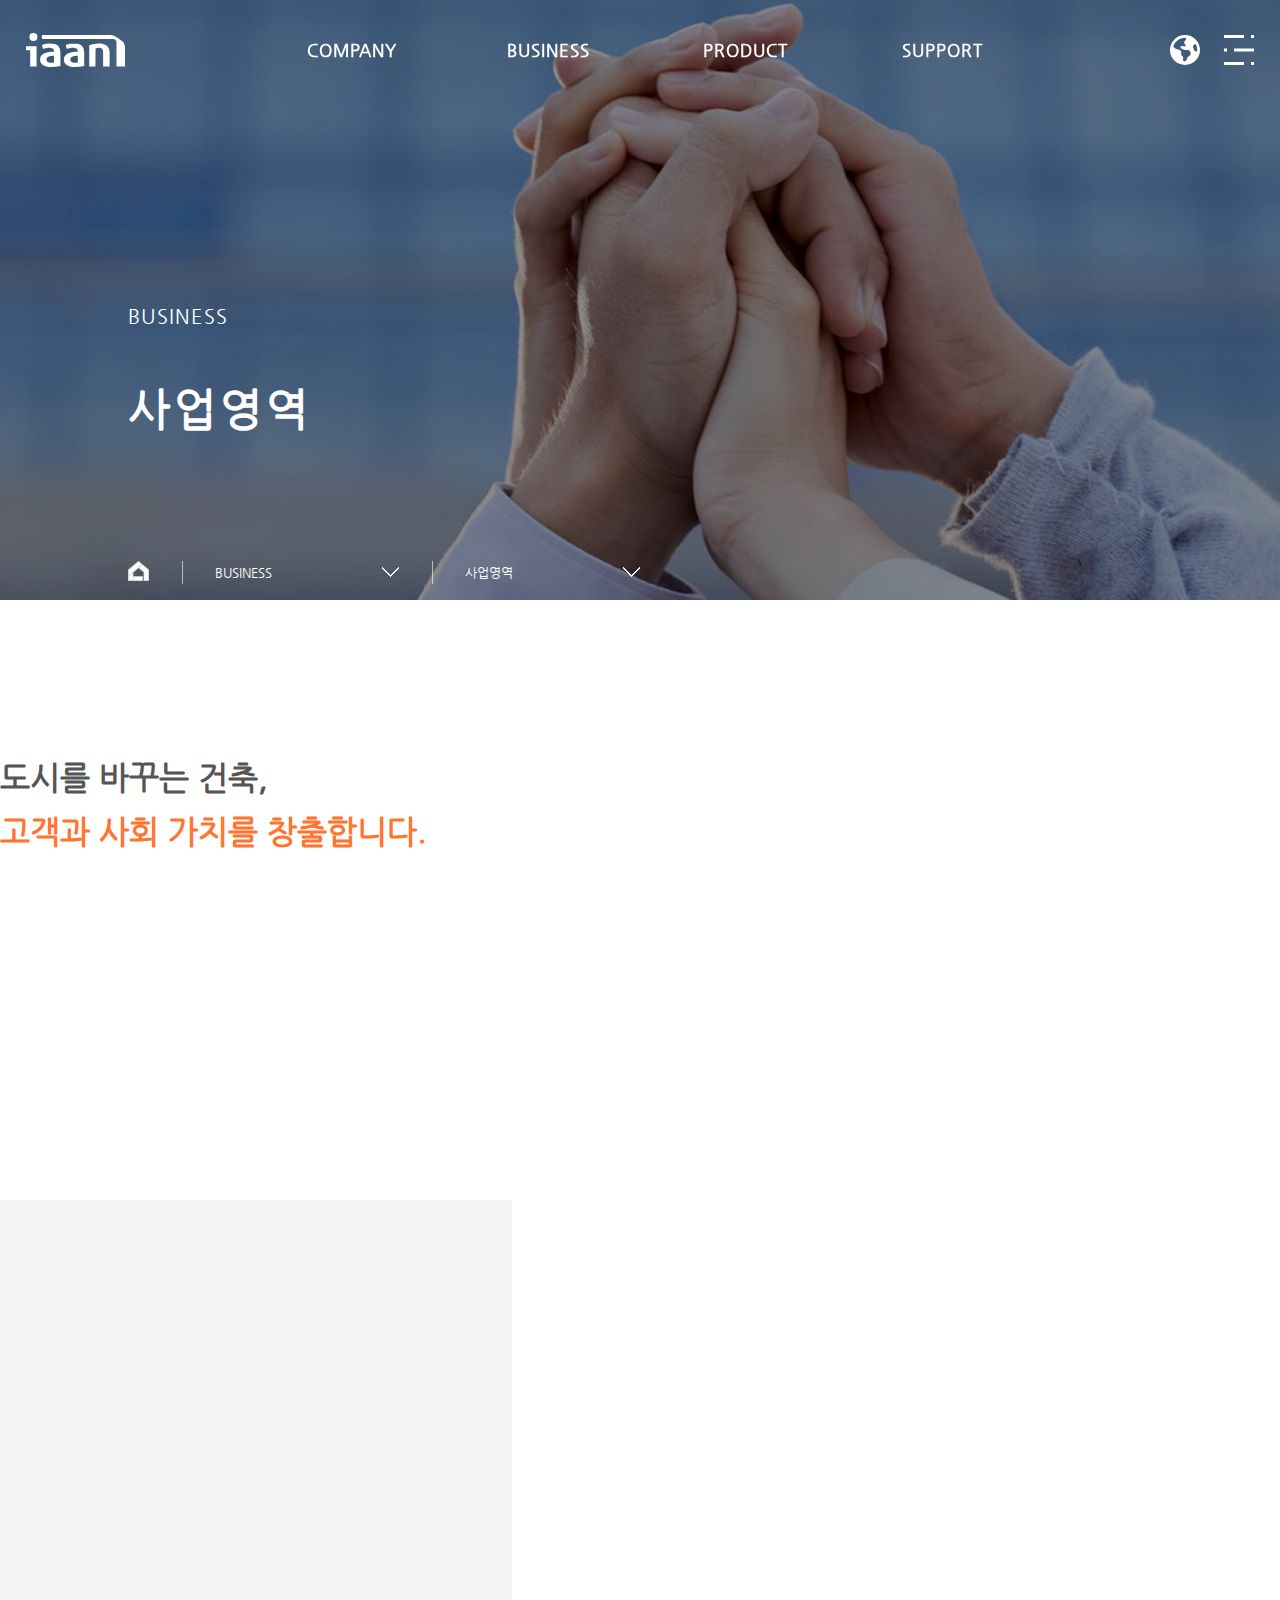
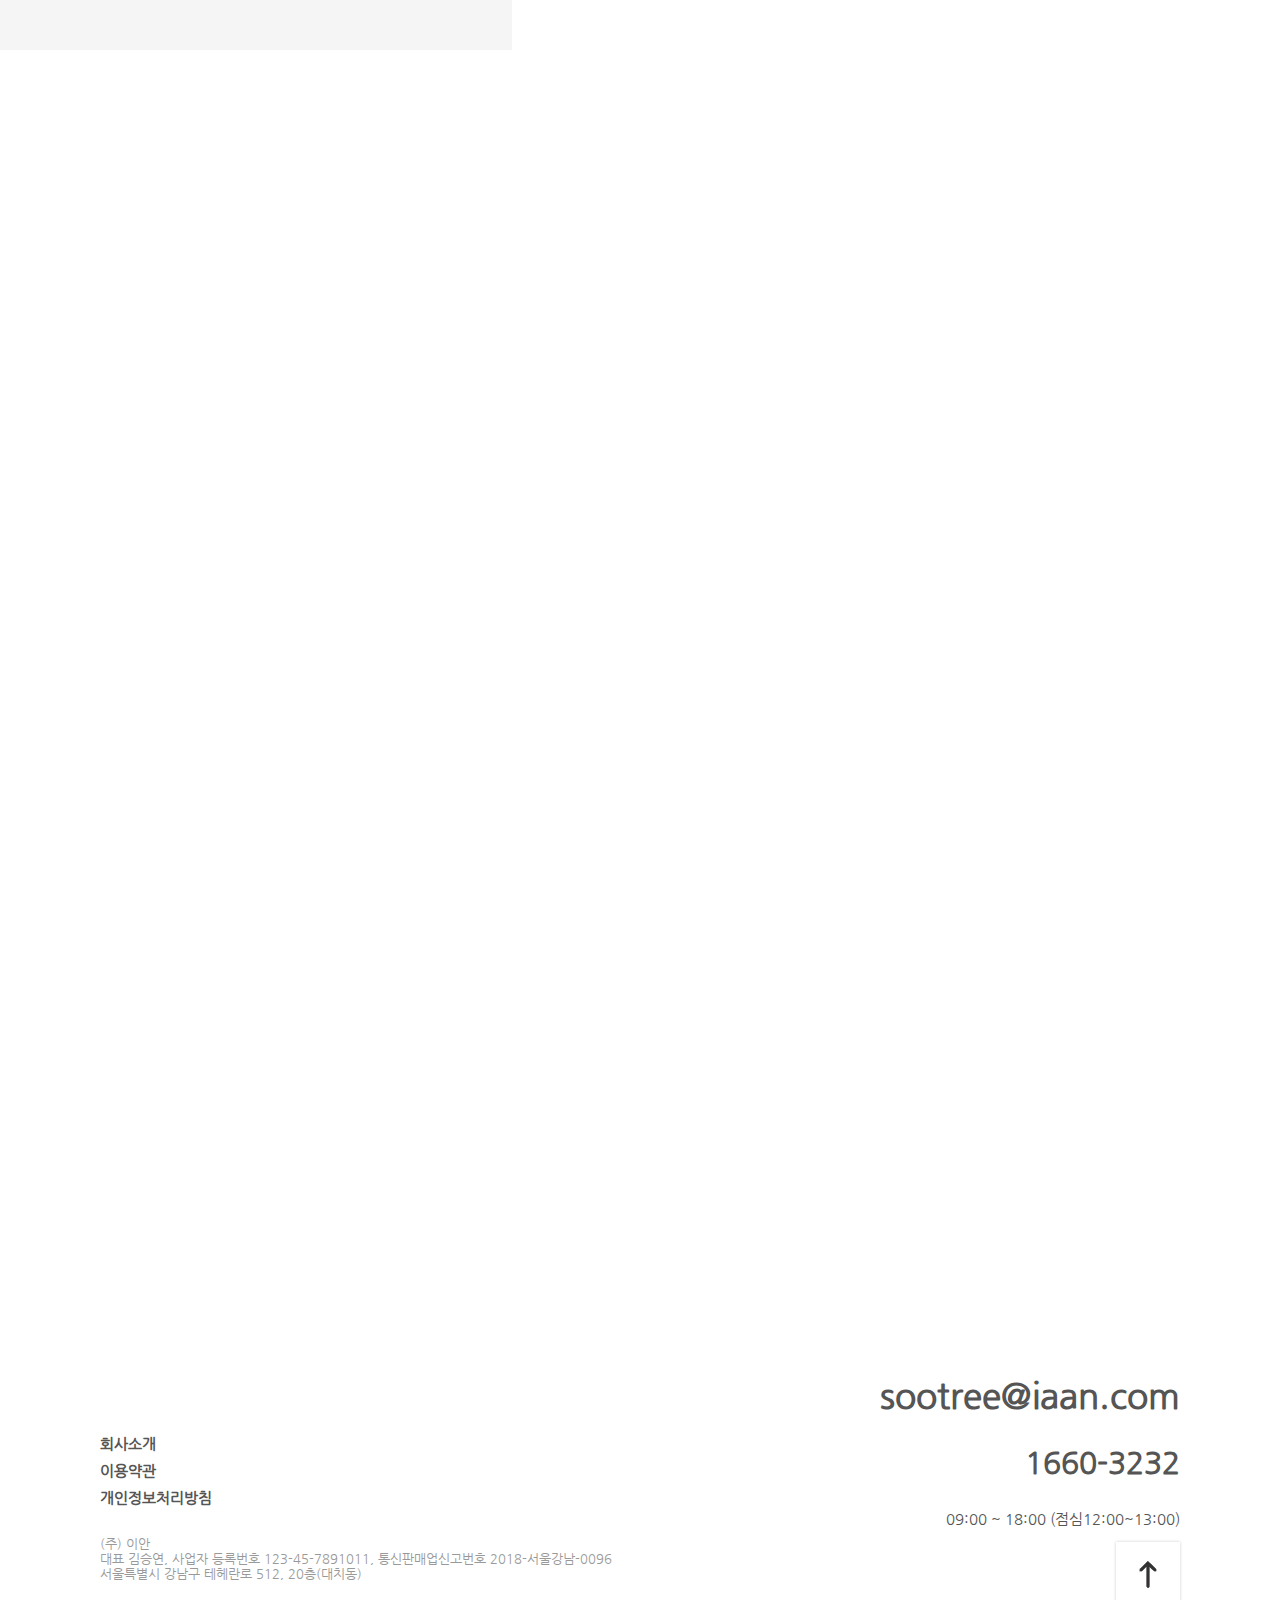
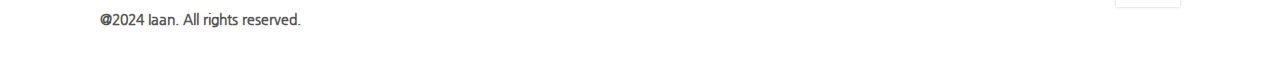
<file: sub-business.html>
<!DOCTYPE html>
<html lang="ko">
<head>
    <meta charset="UTF-8">
    <meta name="viewport" content="width=device-width, initial-scale=1.0">
    <title>business</title>
    <link rel="shortcut icon" href="images/favicon.png" type="image/x-icon">

    <link rel="stylesheet" href="css/common.css">
    <link rel="stylesheet" href="css/aos.css">
    <link rel="stylesheet" href="css/layout.css">
    <link rel="stylesheet" href="css/sub_common.css">
    <link rel="stylesheet" href="css/sub_business.css">
    
    <script src="js/jquery-3.7.1.js"></script>
    <script src="js/aos.js"></script>
    <script src="js/main.js"></script>
    <script src="js/sub-company.js"></script>
    <script src="js/sub-buisness.js"></script>
</head>
<body>

    <div class="headerWrap"> <!-- 서브메뉴배경용 -->
        <header id="header" class="flex_fixing01">
            <h1 class="logo"><a href="index.html">logo</a></h1>
            <nav class="mainMenu">
                <ul class="main flex_fixing01">
                    <li>
                        <a href="#none">COMPANY</a>
                        <ul class="sub">
                            <li><a href="sub-company.html">이안소개</a></li>
                            <li><a href="sub-company.html">인증</a></li>
                            <li><a href="sub-company.html">오시는 길</a></li>
                        </ul>
                    </li>
                    <li>
                        <a href="#none">BUSINESS</a>
                        <ul class="sub">
                            <li><a href="sub-business.html">고객사</a></li>
                            <li><a href="sub-business.html">기업부설연구소</a></li>
                        </ul>
                    </li>
                    <li>
                        <a href="#none">PRODUCT</a>
                        <ul class="sub">
                            <li><a href="sub-product.html">웹보안</a></li>
                            <li><a href="sub-product.html">DB암호화</a></li>
                            <li><a href="sub-product.html">DB접근제어</a></li>
                            <li><a href="sub-product.html">네트워크보안</a></li>
                            <li><a href="sub-product.html">CLOUD</a></li>
                        </ul>
                    </li>
                    <li>
                        <a href="#none">SUPPORT</a>
                        <ul class="sub">
                            <li><a href="sub-support.html">CONTACT US</a></li>
                        </ul>
                    </li>
                </ul>
                <div id="indicator"></div>
            </nav>
            
            <div class="gnb">
                <a href="#none" class="language">
                    <svg xmlns="http://www.w3.org/2000/svg" viewBox="0 0 512 512"><!--!Font Awesome Free 6.6.0 by @fontawesome - https://fontawesome.com License - https://fontawesome.com/license/free Copyright 2024 Fonticons, Inc.--><path fill="#ffffff" d="M57.7 193l9.4 16.4c8.3 14.5 21.9 25.2 38 29.8L163 255.7c17.2 4.9 29 20.6 29 38.5l0 39.9c0 11 6.2 21 16 25.9s16 14.9 16 25.9l0 39c0 15.6 14.9 26.9 29.9 22.6c16.1-4.6 28.6-17.5 32.7-33.8l2.8-11.2c4.2-16.9 15.2-31.4 30.3-40l8.1-4.6c15-8.5 24.2-24.5 24.2-41.7l0-8.3c0-12.7-5.1-24.9-14.1-33.9l-3.9-3.9c-9-9-21.2-14.1-33.9-14.1L257 256c-11.1 0-22.1-2.9-31.8-8.4l-34.5-19.7c-4.3-2.5-7.6-6.5-9.2-11.2c-3.2-9.6 1.1-20 10.2-24.5l5.9-3c6.6-3.3 14.3-3.9 21.3-1.5l23.2 7.7c8.2 2.7 17.2-.4 21.9-7.5c4.7-7 4.2-16.3-1.2-22.8l-13.6-16.3c-10-12-9.9-29.5 .3-41.3l15.7-18.3c8.8-10.3 10.2-25 3.5-36.7l-2.4-4.2c-3.5-.2-6.9-.3-10.4-.3C163.1 48 84.4 108.9 57.7 193zM464 256c0-36.8-9.6-71.4-26.4-101.5L412 164.8c-15.7 6.3-23.8 23.8-18.5 39.8l16.9 50.7c3.5 10.4 12 18.3 22.6 20.9l29.1 7.3c1.2-9 1.8-18.2 1.8-27.5zM0 256a256 256 0 1 1 512 0A256 256 0 1 1 0 256z"/></svg>
                </a>
                <a href="#none" class="btn">
                    <span class="span1"></span>
                    <span  class="span2"></span>
                    <span class="span3"></span>
                </a><!-- btn -->        
            </div><!-- gnb -->
        </header>
    </div> <!-- headerWrap -->

    <div class="hoverMenu">
        <div class="xButton"><svg xmlns="http://www.w3.org/2000/svg" viewBox="0 0 384 512"><!--!Font Awesome Free 6.6.0 by @fontawesome - https://fontawesome.com License - https://fontawesome.com/license/free Copyright 2024 Fonticons, Inc.--><path fill="#ffffff" d="M376.6 84.5c11.3-13.6 9.5-33.8-4.1-45.1s-33.8-9.5-45.1 4.1L192 206 56.6 43.5C45.3 29.9 25.1 28.1 11.5 39.4S-3.9 70.9 7.4 84.5L150.3 256 7.4 427.5c-11.3 13.6-9.5 33.8 4.1 45.1s33.8 9.5 45.1-4.1L192 306 327.4 468.5c11.3 13.6 31.5 15.4 45.1 4.1s15.4-31.5 4.1-45.1L233.7 256 376.6 84.5z"/></svg></div>

        <nav>
            <ul class="hoverMainMenu">
                <li>
                    <a href="#none">COMPANY</a>
                    <ul class="hoverSub">
                        <li><a href="sub-company.html">이안소개</a></li>
                        <li><a href="sub-company.html">인증</a></li>
                        <li><a href="sub-company.html">오시는 길</a></li>
                    </ul>
                </li>
                <li>
                    <a href="#none">BUSINESS</a>
                    <ul class="hoverSub">
                        <li><a href="sub-business.html">고객사</a></li>
                        <li><a href="sub-business.html">기업부설연구소</a></li>
                    </ul>
                </li>
                <li>
                    <a href="#none">PRODUCT</a>
                    <ul class="hoverSub">
                        <li><a href="sub-product.html">웹보안</a></li>
                        <li><a href="sub-product.html">DB암호화</a></li>
                        <li><a href="sub-product.html">DB접근제어</a></li>
                        <li><a href="sub-product.html">네트워크보안</a></li>
                        <li><a href="sub-product.html">CLOUD</a></li>
                    </ul>
                </li>
                <li>
                    <a href="#none">SUPPORT</a>
                    <ul class="hoverSub">
                        <li><a href="sub-support.html">CONTACT US</a></li>
                    </ul>
                </li>
            </ul> <!-- hoverMainMenu -->
        </nav>
    </div> <!-- hoverMenu -->

    <section class="mainBG">
        <div class="mainBG_Inner">
            <div class="mainBG_Txt">
                <h4 class="menuNameEn">BUSINESS</h4>
                <h1 class="menuNameKo">사업영역</h1>
            </div> <!-- menuTxt -->
            <div class="mainBG_Bar">
                <a href="#" class="homeBtn"><img src="images/company/home_icon.png" alt="home_icon"></a>
                <img src="images/company/bar.png" alt="bar" class="bar">
                <p>BUSINESS</p>
                <a href="#" class="underArrow"><img src="images/company/under_arrow_.png" alt="under_arrow"></a>
                <img src="images/company/bar.png" alt="bar" class="bar">
                <p>사업영역</p>
                <a href="#" class="underArrow"><img src="images/company/under_arrow_.png" alt="under_arrow"></a>
            </div> <!-- menuBar -->
        </div> <!-- mainBG_Inner -->
    </section> <!-- mainBG -->

    <section class="section01">
        <div class="section01_inner">

            <h1 class="s01_title">
                도시를 바꾸는 건축, <br>
                <span class="Orange">고객과 사회 가치를 창출합니다.</span>
            </h1>



            <div class="graybox">
                <div class="grayboxImg" data-aos="fade-up"
                data-aos-anchor-placement="top-bottom" data-aos-duration="2000">
                    <img src="images/business/s1box_image.jpg" alt="s1box_image">
                </div>      
                <div class="grayboxTXT"  data-aos="fade-up"
                data-aos-anchor-placement="top-bottom" data-aos-duration="2500">
                    <p class="gt1">건강과 행복을 짓는 내 가족의 주거공간</p>
                    <p class="gt2">당신에게 이로운 공간을 짓습니다. 우리는 이안입니다.</p>
                </div> <!-- grayboxTXT -->
            </div> <!-- graybox -->
            


            <div class="s1_right">
                <div class="s1_OB" data-aos="fade-up"
                data-aos-anchor-placement="top-bottom" data-aos-duration="800">
                    OUR<br>BUSINESS
                </div> <!-- s1_OB (Our Business) -->
                <article class="s1TXT"data-aos="fade-up"
                data-aos-anchor-placement="top-bottom" data-aos-duration="2500">
                    <h4>이로움을 극대화한 사람 중심의 주거 공간</h4>
                    <h3>
                        <span class="Orange">눈에 보이지 않는 공간까지 케어하는 </span> <br> 이안만의 시스템입니다.
                    </h3>
                    <p>
                        건축물 하나가 도시를 바꿀 수 있습니다. <br>
                        대우산업개발(주)은 공간에 건물을 짓는다는 단순한 개념에서 벗어나  <br>
                        도시의 복합적인 기능성과 쾌적한 환경성, 공간의 효율성과 첨단정보시스템,  <br>
                        거주목적에 따른 인체공학적 요소까지 고려합니다. <br>
                        업무시설, 공공시설, 판매시설, 연구시설, 의료시설에 이르기까지  <br>
                        고객의 기대에 최적화된 TOTAL E&C를 추진하고 있습니다. <br>
                    </p>
                </article> <!-- s1TXT -->
            </div> <!-- s1_right -->



        </div><!-- section01_inner -->
    </section> <!-- section01 -->

    <section class="section02">
        <div class="section02_inner flex_fixing01">
            
            <h3 class="s02_title Bold">BUSINESS MODEL</h3>
           </div>

           <ul class="section02_inner2 s02_circle"  data-aos="fade-up"
           data-aos-anchor-placement="top-bottom" data-aos-duration="2000">
               <li class="s02_C1">
                   <h4 class="s2_better">BETTER</h4>
                   <p>
                       더 편리하고 이로운 <br>
                       서비스로 고객의 행복을  <br>
                       추구하는 기업  <br>
                   </p>
               </li> <!-- s02_C1 -->

               <li class="s02_C2">
                   <h4 class="s2_life">LIFE</h4>
                   <p>
                       직장과 현장을 넘어 <br>
                       모두의 삶에 더 좋은가치를 <br>
                       선사하는 기업  <br>
                   </p>
               </li> <!-- s02_C2 -->

               <li class="s02_C3">
                   <h4 class="s2_inUs">IN US</h4>
                   <p>
                       나와 너, 우리의 더 나은 <br>
                       미래 비전을 함께 고민하고 <br>
                       공유하는 기업 <br>
                   </p>
               </li> <!-- s02_C3 -->
           </ul><!-- s02_circle -->

            <article class="s02_text section02_inner ">
                <h2>Create Architecture</h2>
                <p>
                    건설을 통하여 가치있는 문화를 창조합니다. 미래를 항하는 길을 만드는 이 시대의 새로운 리더, <br>
                    이안이 사람과 자연 그리고 기술이 조화를 이루는 컬쳐크리에이터가 되겠습니다.
                </p>
                <p>
                    이안은 모두가 행복한 세상을 만듭니다. 이안이 이룩한 건축물은 철근과 콘크리트의 덩어리가 아니라 새로운 가를 창조하는 뉴 리더 정신의 발현입니다. <br>
                    미래를 견지하는 마음가짐, 대한민국의 미래를 건설하고 있습니다. 이안은 선진적인 품질경영시스템과 진보된 기술, 무결점 시공으로 창조적인 초우량 건설회사가 되겠습니다.
                </p>
                <p>
                    중요한 것은 기업의 크기가 아니라 책임과 사명감의 크기
                    대한민국의 미래를 짊어진 젊은 건설리더의 자부심으로 기술과 인재, 도전과 책임의 가치경영을 실천하겠습니다. <br>
                    공공의 이익을 위하는 사명감으로 모두의 꿈을 이루겠습니다. 깨끗하고 투명한 경영이념으로 기업의 바른 길을 갑니다. <br>
                    기업은 단지 이윤을 추구하는 곳이 아니라 그 사회의 문화를 만들어가는 곳이라는 것을 명심합니다. 어긋남 없이 바르게 바른 경영의 기본을 지키겠습니다.
                </p>
            </article><!-- s02_text -->

        <!-- section02_inner -->
    </section> <!-- section02 -->

    
    <footer id="footer">
        <div class="con_bottom flex_fixing01">
            <div class="con_bottom_left">
                
                <div class="intro">
                    <p><a href="#">회사소개</a></p>
                    <p><a href="#">이용약관</a></p>
                    <p><a href="#">개인정보처리방침</a></p>
                </div>

                <p class="info">
                    (주) 이안 <br>
                    대표 김승연, 사업자 등록번호 123-45-7891011, 통신판매업신고번호 2018-서울강남-0096 <br>
                    서울특별시 강남구 테헤란로 512, 20층(대치동)
                </p>

                <p class="copy">@2024 Iaan. All rights reserved.</p>
            </div> <!-- con_bottom_left -->

            <div class="con_bottom_right">
                <p class="mail">sootree@iaan.com</p>
                <p class="telNum">1660-3232</p>
                <p class="time">09:00 ~ 18:00 (점심12:00~13:00)</p>
            
            <div class="topbutton"><a href="#header"><img src="images/top.png" alt="top_button"></a></div>
                
            </div> <!-- con_bottom_right -->
        </div> <!-- con_bottom -->
    </footer>


</body>
</html>
</file>
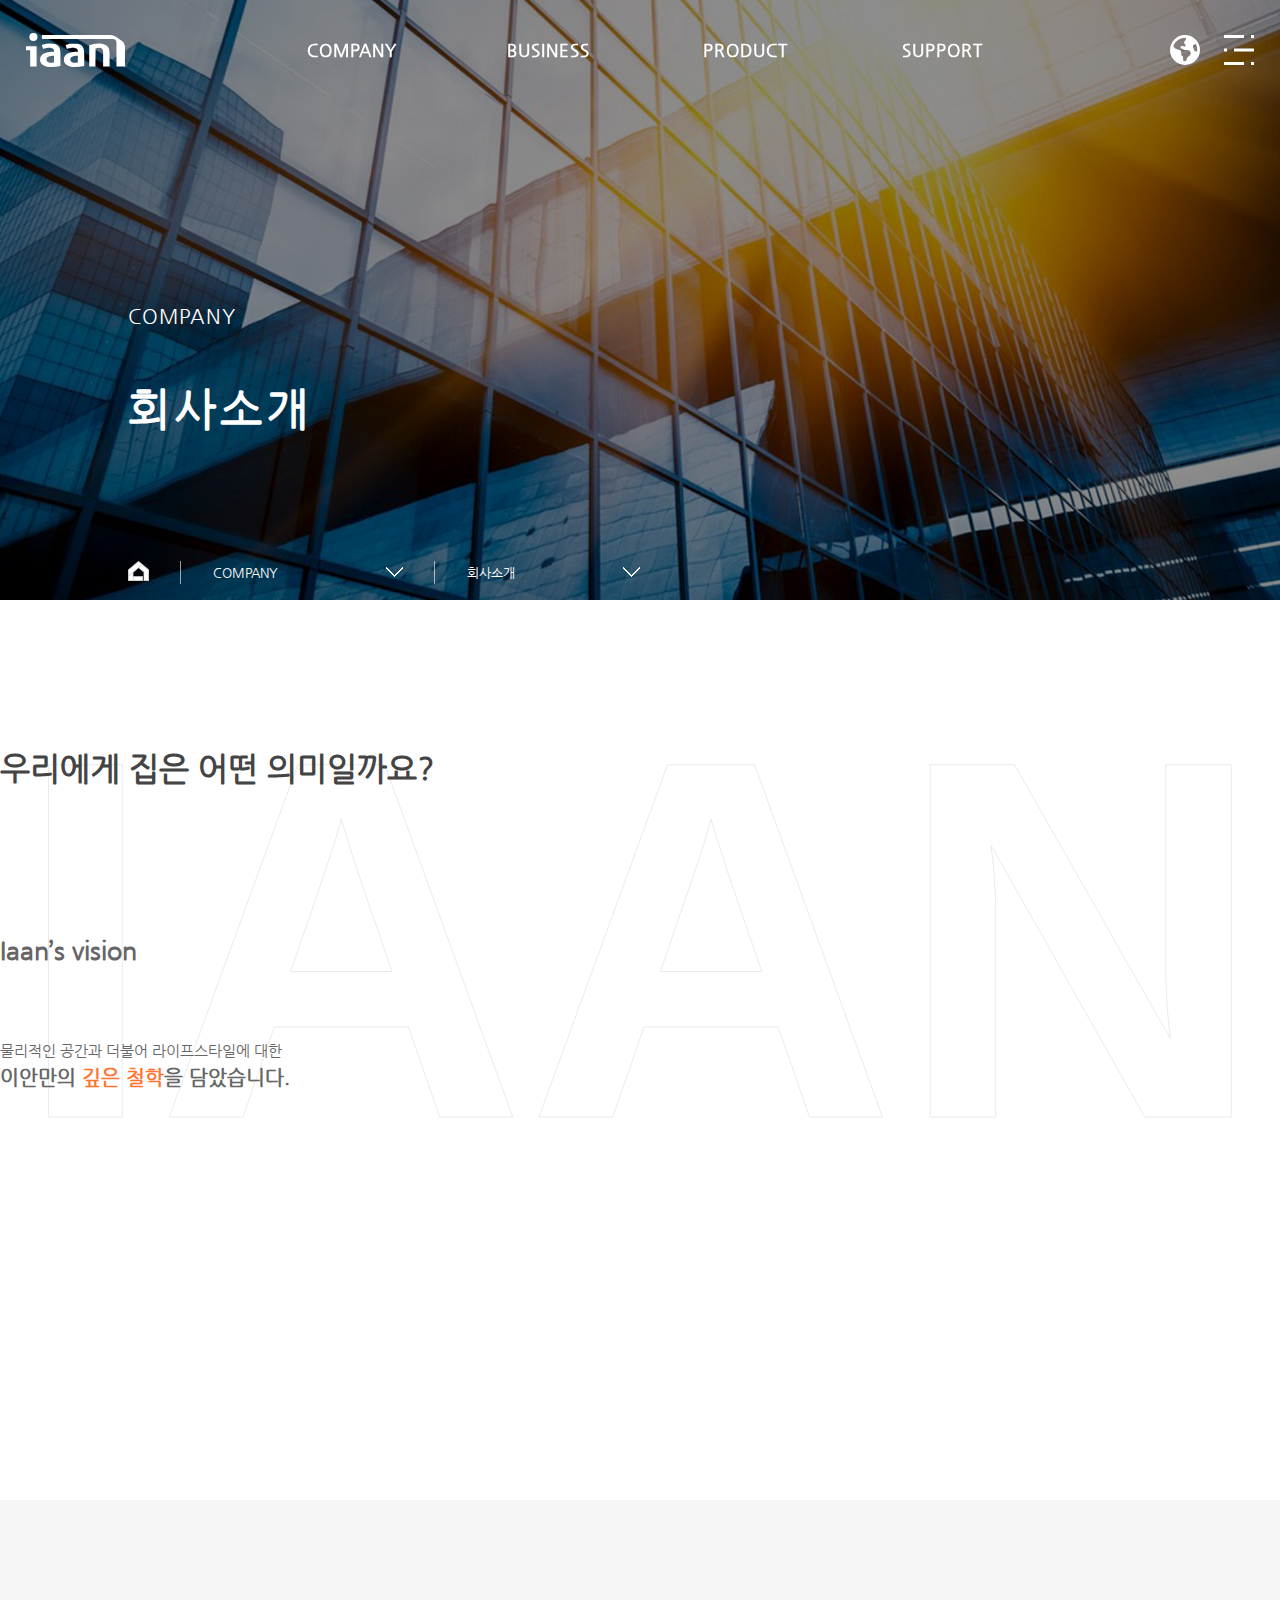
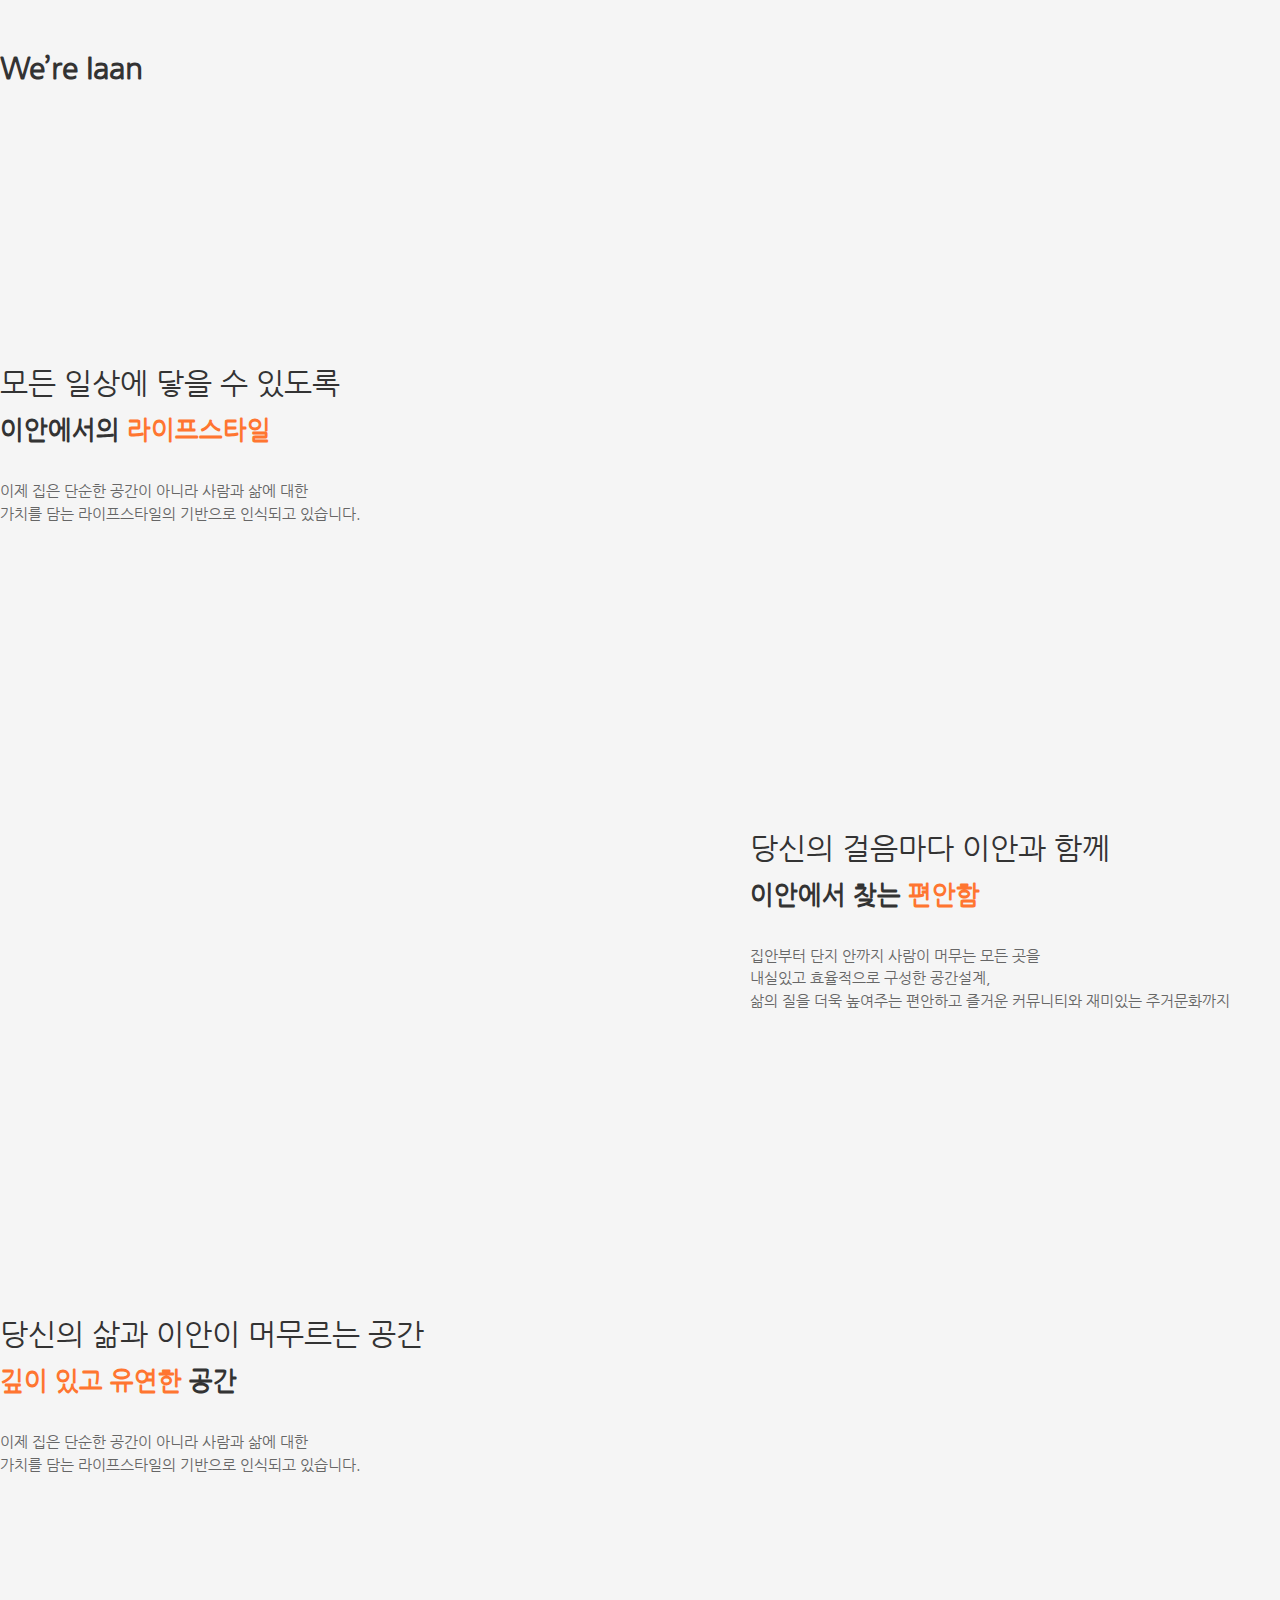
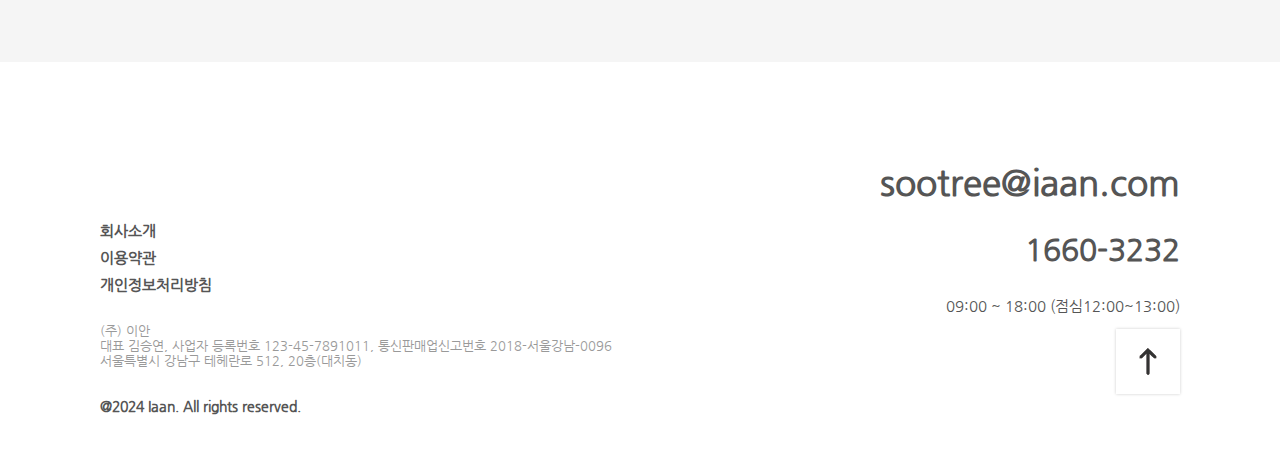
<file: sub-company.html>
<!DOCTYPE html>
<html lang="ko">
<head>
    <meta charset="UTF-8">
    <meta name="viewport" content="width=device-width, initial-scale=1.0">
    <link rel="shortcut icon" href="images/favicon.png" type="image/x-icon">

    <link rel="stylesheet" href="css/common.css">
    <link rel="stylesheet" href="css/aos.css">
    <link rel="stylesheet" href="css/layout.css">
    <link rel="stylesheet" href="css/sub_common.css">
    <link rel="stylesheet" href="css/sub_company.css">
    
    <script src="js/jquery-3.7.1.js"></script>
    <script src="js/aos.js"></script>
    <script src="js/main.js"></script>
    <script src="js/sub-company.js"></script>

    <title>company</title>

</head>
<body>

    <div class="headerWrap"> <!-- 서브메뉴배경용 -->
        <header id="header" class="flex_fixing01">
            <h1 class="logo"><a href="index.html">logo</a></h1>
            <nav class="mainMenu">
                <ul class="main flex_fixing01">
                    <li>
                        <a href="#none">COMPANY</a>
                        <ul class="sub">
                            <li><a href="sub-company.html">이안소개</a></li>
                            <li><a href="sub-company.html">인증</a></li>
                            <li><a href="sub-company.html">오시는 길</a></li>
                        </ul>
                    </li>
                    <li>
                        <a href="#none">BUSINESS</a>
                        <ul class="sub">
                            <li><a href="sub-business.html">고객사</a></li>
                            <li><a href="sub-business.html">기업부설연구소</a></li>
                        </ul>
                    </li>
                    <li>
                        <a href="#none">PRODUCT</a>
                        <ul class="sub">
                            <li><a href="sub-product.html">웹보안</a></li>
                            <li><a href="sub-product.html">DB암호화</a></li>
                            <li><a href="sub-product.html">DB접근제어</a></li>
                            <li><a href="sub-product.html">네트워크보안</a></li>
                            <li><a href="sub-product.html">CLOUD</a></li>
                        </ul>
                    </li>
                    <li>
                        <a href="#none">SUPPORT</a>
                        <ul class="sub">
                            <li><a href="sub-support.html">CONTACT US</a></li>
                        </ul>
                    </li>
                </ul>
                <div id="indicator"></div>
            </nav>
            
            <div class="gnb">
                <a href="#none" class="language">
                    <svg xmlns="http://www.w3.org/2000/svg" viewBox="0 0 512 512"><!--!Font Awesome Free 6.6.0 by @fontawesome - https://fontawesome.com License - https://fontawesome.com/license/free Copyright 2024 Fonticons, Inc.--><path fill="#ffffff" d="M57.7 193l9.4 16.4c8.3 14.5 21.9 25.2 38 29.8L163 255.7c17.2 4.9 29 20.6 29 38.5l0 39.9c0 11 6.2 21 16 25.9s16 14.9 16 25.9l0 39c0 15.6 14.9 26.9 29.9 22.6c16.1-4.6 28.6-17.5 32.7-33.8l2.8-11.2c4.2-16.9 15.2-31.4 30.3-40l8.1-4.6c15-8.5 24.2-24.5 24.2-41.7l0-8.3c0-12.7-5.1-24.9-14.1-33.9l-3.9-3.9c-9-9-21.2-14.1-33.9-14.1L257 256c-11.1 0-22.1-2.9-31.8-8.4l-34.5-19.7c-4.3-2.5-7.6-6.5-9.2-11.2c-3.2-9.6 1.1-20 10.2-24.5l5.9-3c6.6-3.3 14.3-3.9 21.3-1.5l23.2 7.7c8.2 2.7 17.2-.4 21.9-7.5c4.7-7 4.2-16.3-1.2-22.8l-13.6-16.3c-10-12-9.9-29.5 .3-41.3l15.7-18.3c8.8-10.3 10.2-25 3.5-36.7l-2.4-4.2c-3.5-.2-6.9-.3-10.4-.3C163.1 48 84.4 108.9 57.7 193zM464 256c0-36.8-9.6-71.4-26.4-101.5L412 164.8c-15.7 6.3-23.8 23.8-18.5 39.8l16.9 50.7c3.5 10.4 12 18.3 22.6 20.9l29.1 7.3c1.2-9 1.8-18.2 1.8-27.5zM0 256a256 256 0 1 1 512 0A256 256 0 1 1 0 256z"/></svg>
                </a>
                <a href="#none" class="btn">
                    <span class="span1"></span>
                    <span  class="span2"></span>
                    <span class="span3"></span>
                </a><!-- btn -->        
            </div><!-- gnb -->
        </header>
    </div> <!-- headerWrap -->

    <div class="hoverMenu">
        <div class="xButton"><svg xmlns="http://www.w3.org/2000/svg" viewBox="0 0 384 512"><!--!Font Awesome Free 6.6.0 by @fontawesome - https://fontawesome.com License - https://fontawesome.com/license/free Copyright 2024 Fonticons, Inc.--><path fill="#ffffff" d="M376.6 84.5c11.3-13.6 9.5-33.8-4.1-45.1s-33.8-9.5-45.1 4.1L192 206 56.6 43.5C45.3 29.9 25.1 28.1 11.5 39.4S-3.9 70.9 7.4 84.5L150.3 256 7.4 427.5c-11.3 13.6-9.5 33.8 4.1 45.1s33.8 9.5 45.1-4.1L192 306 327.4 468.5c11.3 13.6 31.5 15.4 45.1 4.1s15.4-31.5 4.1-45.1L233.7 256 376.6 84.5z"/></svg></div>

        <nav>
            <ul class="hoverMainMenu">
                <li>
                    <a href="#none">COMPANY</a>
                    <ul class="hoverSub">
                        <li><a href="sub-company.html">이안소개</a></li>
                        <li><a href="sub-company.html">인증</a></li>
                        <li><a href="sub-company.html">오시는 길</a></li>
                    </ul>
                </li>
                <li>
                    <a href="#none">BUSINESS</a>
                    <ul class="hoverSub">
                        <li><a href="sub-business.html">고객사</a></li>
                        <li><a href="sub-business.html">기업부설연구소</a></li>
                    </ul>
                </li>
                <li>
                    <a href="#none">PRODUCT</a>
                    <ul class="hoverSub">
                        <li><a href="sub-product.html">웹보안</a></li>
                        <li><a href="sub-product.html">DB암호화</a></li>
                        <li><a href="sub-product.html">DB접근제어</a></li>
                        <li><a href="sub-product.html">네트워크보안</a></li>
                        <li><a href="sub-product.html">CLOUD</a></li>
                    </ul>
                </li>
                <li>
                    <a href="#none">SUPPORT</a>
                    <ul class="hoverSub">
                        <li><a href="sub-support.html">CONTACT US</a></li>
                    </ul>
                </li>
            </ul> <!-- hoverMainMenu -->
        </nav>
    </div> <!-- hoverMenu -->


    <section class="mainBG">
        <div class="mainBG_Inner">
            <div class="mainBG_Txt">
                <h4 class="menuNameEn">COMPANY</h4>
                <h1 class="menuNameKo">회사소개</h1>
            </div> <!-- menuTxt -->
            <div class="mainBG_Bar">
                <a href="#" class="homeBtn"><img src="images/company/home_icon.png" alt="home_icon"></a>
                <img src="images/company/bar.png" alt="bar" class="bar">
                <p>COMPANY</p>
                <a href="#" class="underArrow"><img src="images/company/under_arrow_.png" alt="under_arrow"></a>
                <img src="images/company/bar.png" alt="bar" class="bar">
                <p>회사소개</p>
                <a href="#" class="underArrow"><img src="images/company/under_arrow_.png" alt="under_arrow"></a>
            </div> <!-- menuBar -->
        </div> <!-- mainBG_Inner -->
    </section> <!-- mainBG -->

    <section class="section001">
        <div class="s1Inner">
            <div class="s1MainText">
                <h1 class="s1Title">우리에게 집은 어떤 의미일까요?</h1>
                <h2 class="s1SubTitle">Iaan’s vision</h2>
                <h3 class="s1text01">
                    물리적인 공간과 더불어 라이프스타일에 대한 <br>
                    <span class="Bold s1Bold">이안만의 <span class="Orange s1Orange">깊은 철학</span>을 담았습니다.</span>
                </h3>
            </div> <!-- s1MainText -->
            <div class="s1Graphic" >
                <img src="images/company/orange_wave.png" alt="orange_wave" class="wave"  data-aos="fade-up"
                data-aos-anchor-placement="top-bottom" data-aos-duration="1800">
                <p class="s1text02"  data-aos="fade-up"
                data-aos-anchor-placement="top-bottom" data-aos-duration="2100">
                    이제 집은 단순한 공간이 아니라 사람과 삶에 대한 <br>
                    가치를 담는 라이프스타일의 기반으로 인식되고 있습니다.
                </p>
                <p class="s1text03"  data-aos="fade-up"
                data-aos-anchor-placement="top-bottom" data-aos-duration="2000">
                    대우산업개발만의 <br>
                    깊이 있는 주거 철학과 통찰력을 담은 브랜드
                </p>
            </div> <!-- s1Graphic -->
        </div> <!-- s1Inner -->
    </section> <!-- section01 -->

    <section class="section002">
        <div class="s2Inner">
            <h2 class="s2Title">We’re Iaan</h2>
            <ul class="s2Box s2Box01">
                <li>
                    <h3 class="s2text s2text1-1">
                        모든 일상에 닿을 수 있도록 <br>
                        <span class="Bold s2Bold">이안에서의 <span class="Orange s2Orange">라이프스타일</span></span>
                    </h3>
                    <p class="s2P s2text1-2">
                        이제 집은 단순한 공간이 아니라 사람과 삶에 대한 <br>
                        가치를 담는 라이프스타일의 기반으로 인식되고 있습니다.
                    </p>
                </li>
                <li data-aos="fade-left" data-aos-duration="1000">
                    <img src="images/company/s2Pic01.png" alt="s2Pic01" class="s2Pic01">
                </li>
            </ul> <!-- s2Box -->


            <ul class="s2Box s2Box02">
                <li data-aos="fade-right" data-aos-duration="1000">
                    <img src="images/company/s2Pic02.png" alt="s2Pic02" class="s2Pic02">
                </li>
                <li>
                    <h3 class="s2text s2text2-1">
                        당신의 걸음마다 이안과 함께 <br>
                        <span class="Bold s2Bold">이안에서 찾는 <span class="Orange s2Orange">편안함</span></span>
                    </h3>
                    <p class="s2P s2text2-2">
                        집안부터 단지 안까지 사람이 머무는 모든 곳을 <br>
                        내실있고 효율적으로 구성한 공간설계, <br>
                        삶의 질을 더욱 높여주는 편안하고 즐거운 커뮤니티와 재미있는 주거문화까지 <br>
                    </p>
                </li>
            </ul> <!-- s2Box -->


            <ul class="s2Box s2Box03">
                <li>
                    <h3 class="s2text s2text3-1">
                        당신의 삶과 이안이 머무르는 공간  <br>
                        <span class="Orange s2Orange">깊이 있고 유연한 <span class="Bold s2Bold">공간</span></span>
                    </h3>
                    <p class="s2P s2text3-2">
                        이제 집은 단순한 공간이 아니라 사람과 삶에 대한 <br>
                        가치를 담는 라이프스타일의 기반으로 인식되고 있습니다.
                    </p>
                </li>
                <li data-aos="fade-left" data-aos-duration="1800">
                    <img src="images/company/s2Pic03.png" alt="s2Pic03" class="s2Pic03">
                </li>
            </ul> <!-- s2Box -->
        </div> <!-- s2Inner -->
    </section> <!-- section02 -->

    <footer id="footer">
        <div class="con_bottom flex_fixing01">
            <div class="con_bottom_left">
                
                <div class="intro">
                    <p><a href="#">회사소개</a></p>
                    <p><a href="#">이용약관</a></p>
                    <p><a href="#">개인정보처리방침</a></p>
                </div>

                <p class="info">
                    (주) 이안 <br>
                    대표 김승연, 사업자 등록번호 123-45-7891011, 통신판매업신고번호 2018-서울강남-0096 <br>
                    서울특별시 강남구 테헤란로 512, 20층(대치동)
                </p>

                <p class="copy">@2024 Iaan. All rights reserved.</p>
            </div> <!-- con_bottom_left -->

            <div class="con_bottom_right">
                <p class="mail">sootree@iaan.com</p>
                <p class="telNum">1660-3232</p>
                <p class="time">09:00 ~ 18:00 (점심12:00~13:00)</p>
            
            <div class="topbutton"><a href="#header"><img src="images/top.png" alt="top_button"></a></div>
                
            </div> <!-- con_bottom_right -->
        </div> <!-- con_bottom -->
    </footer>

</body>
</html>
</file>
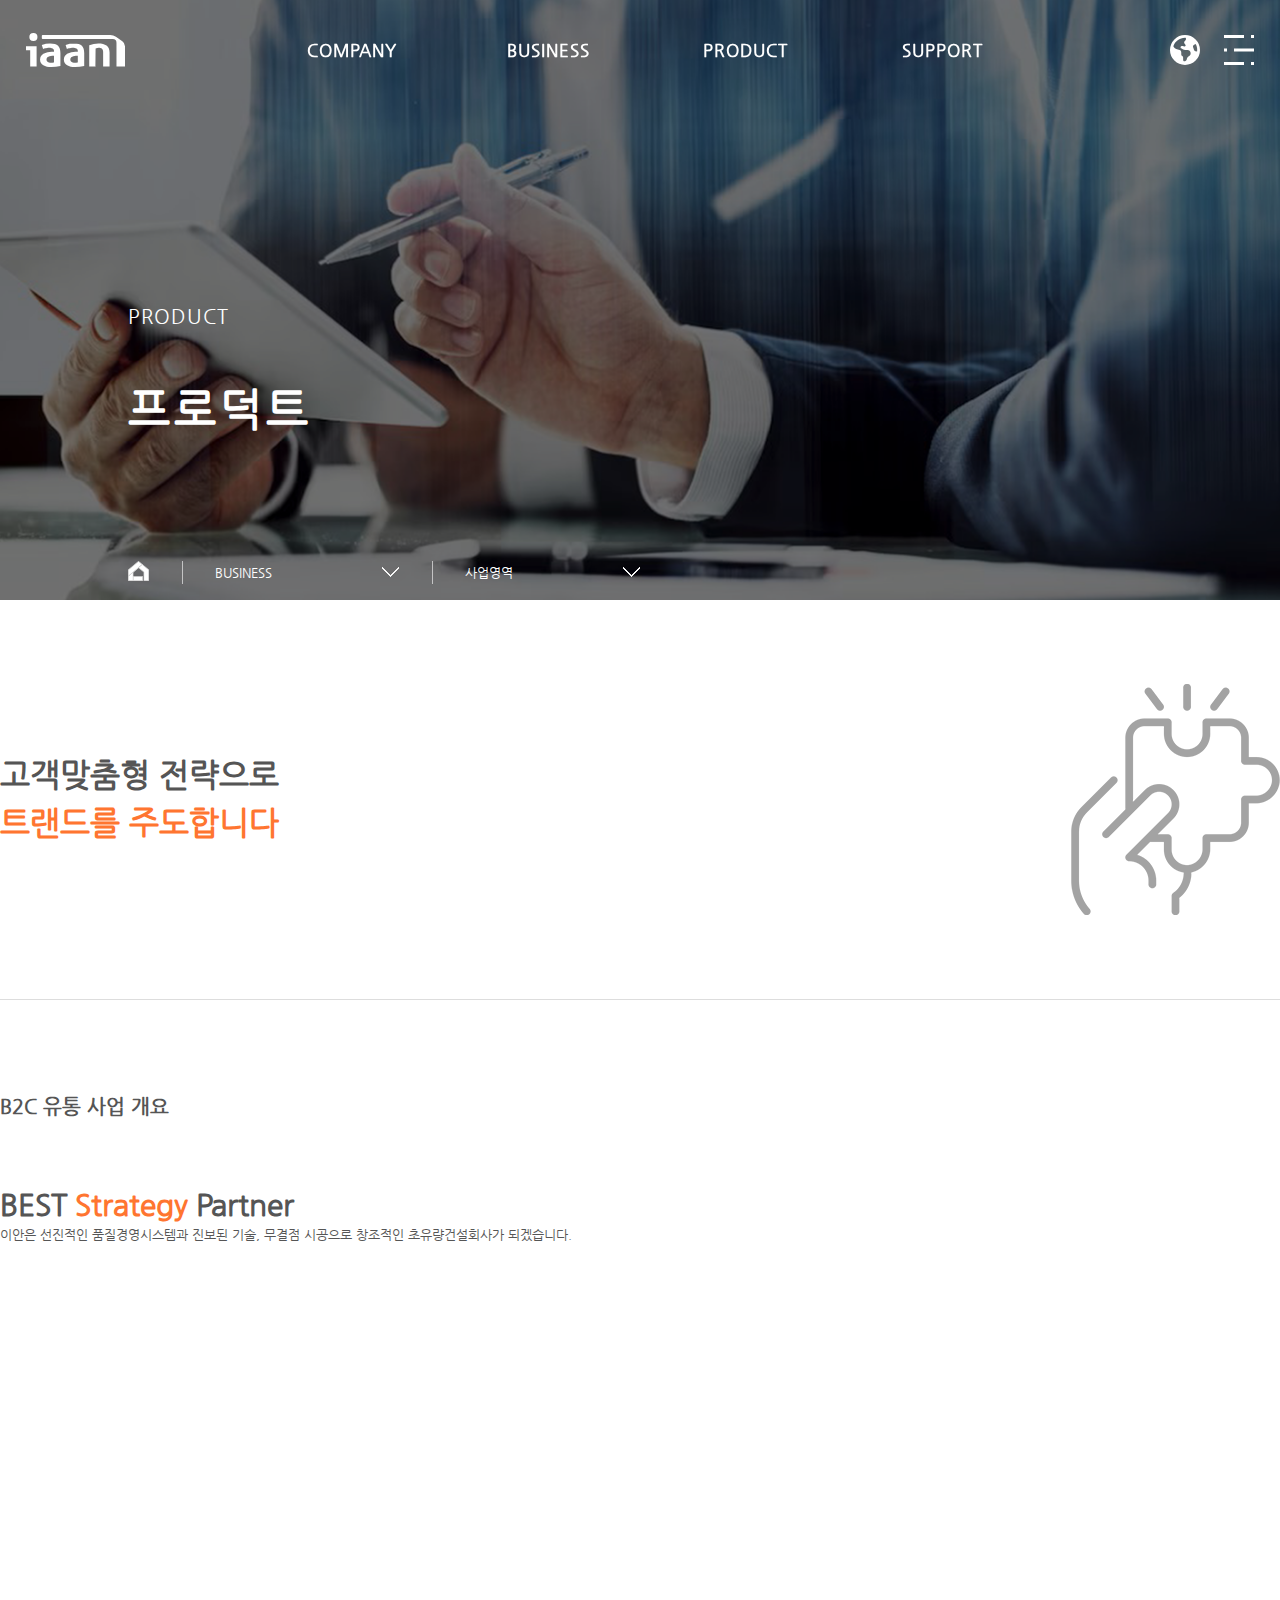
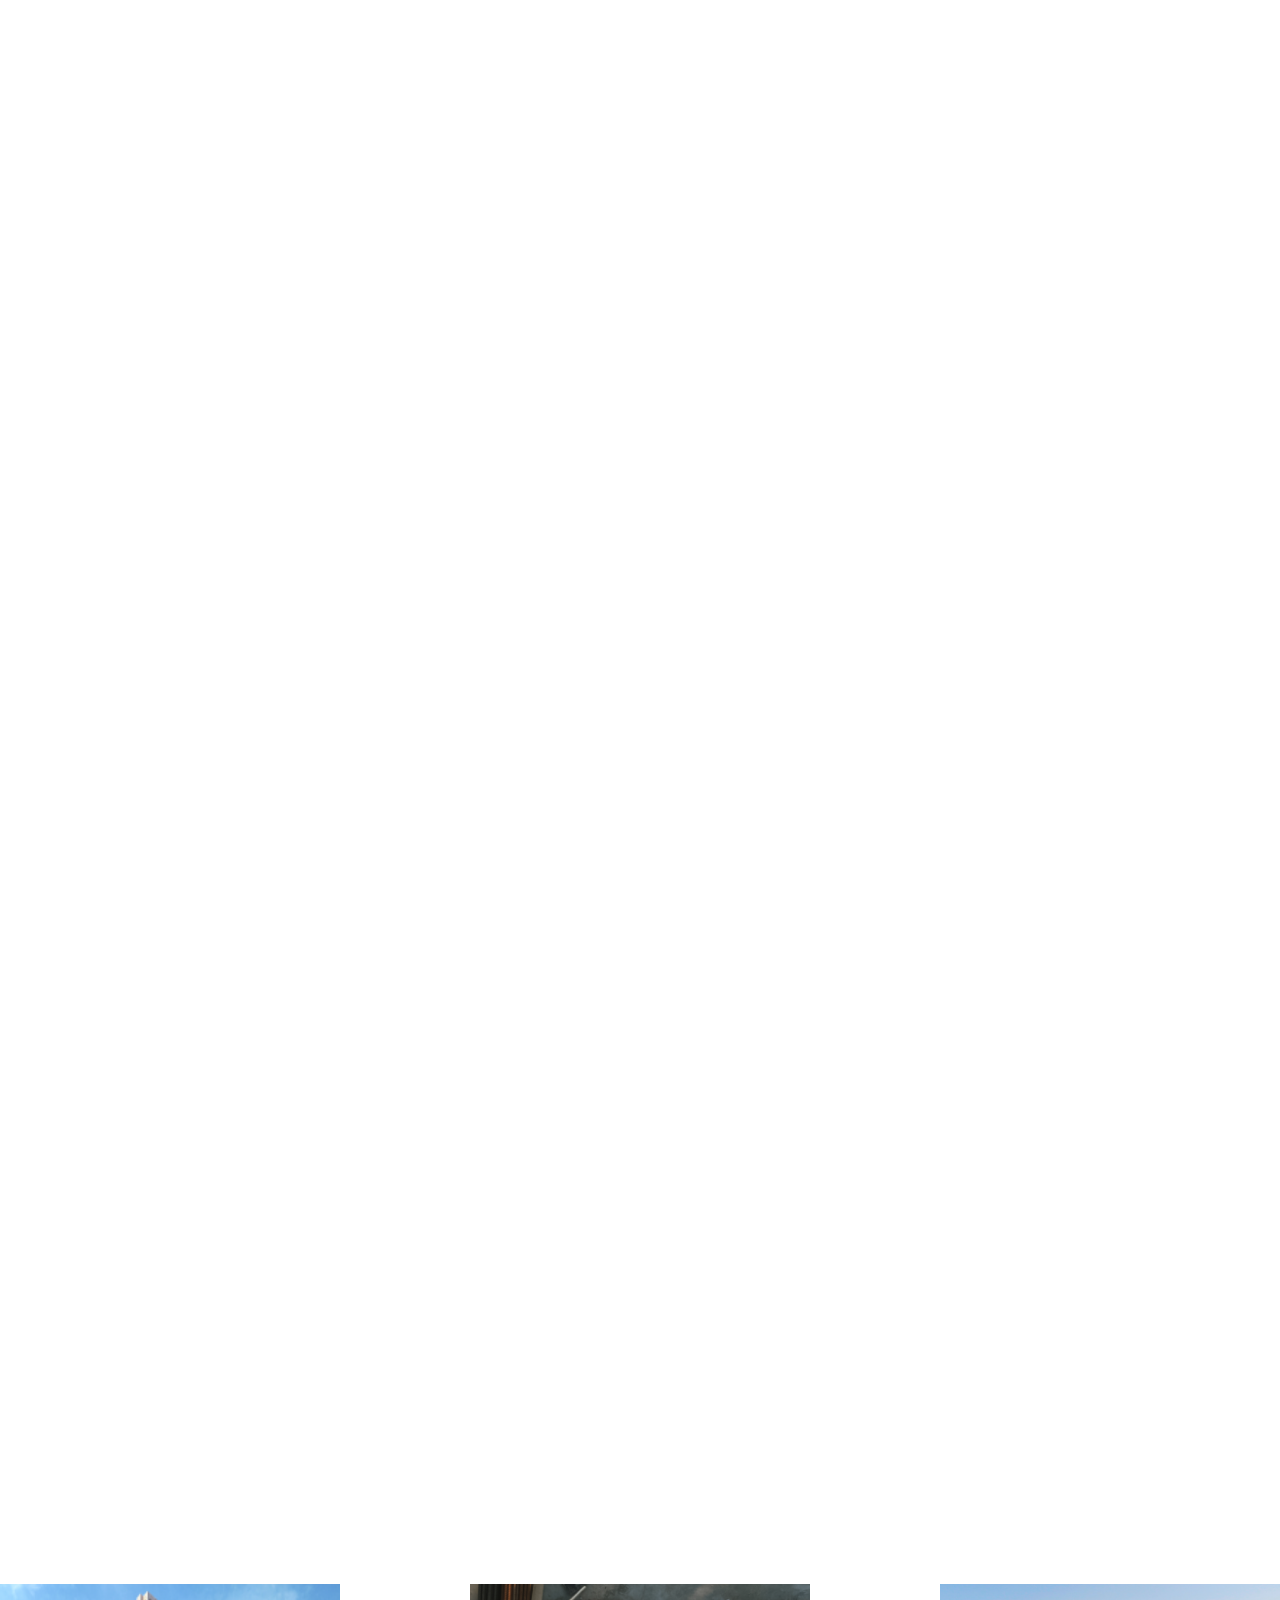
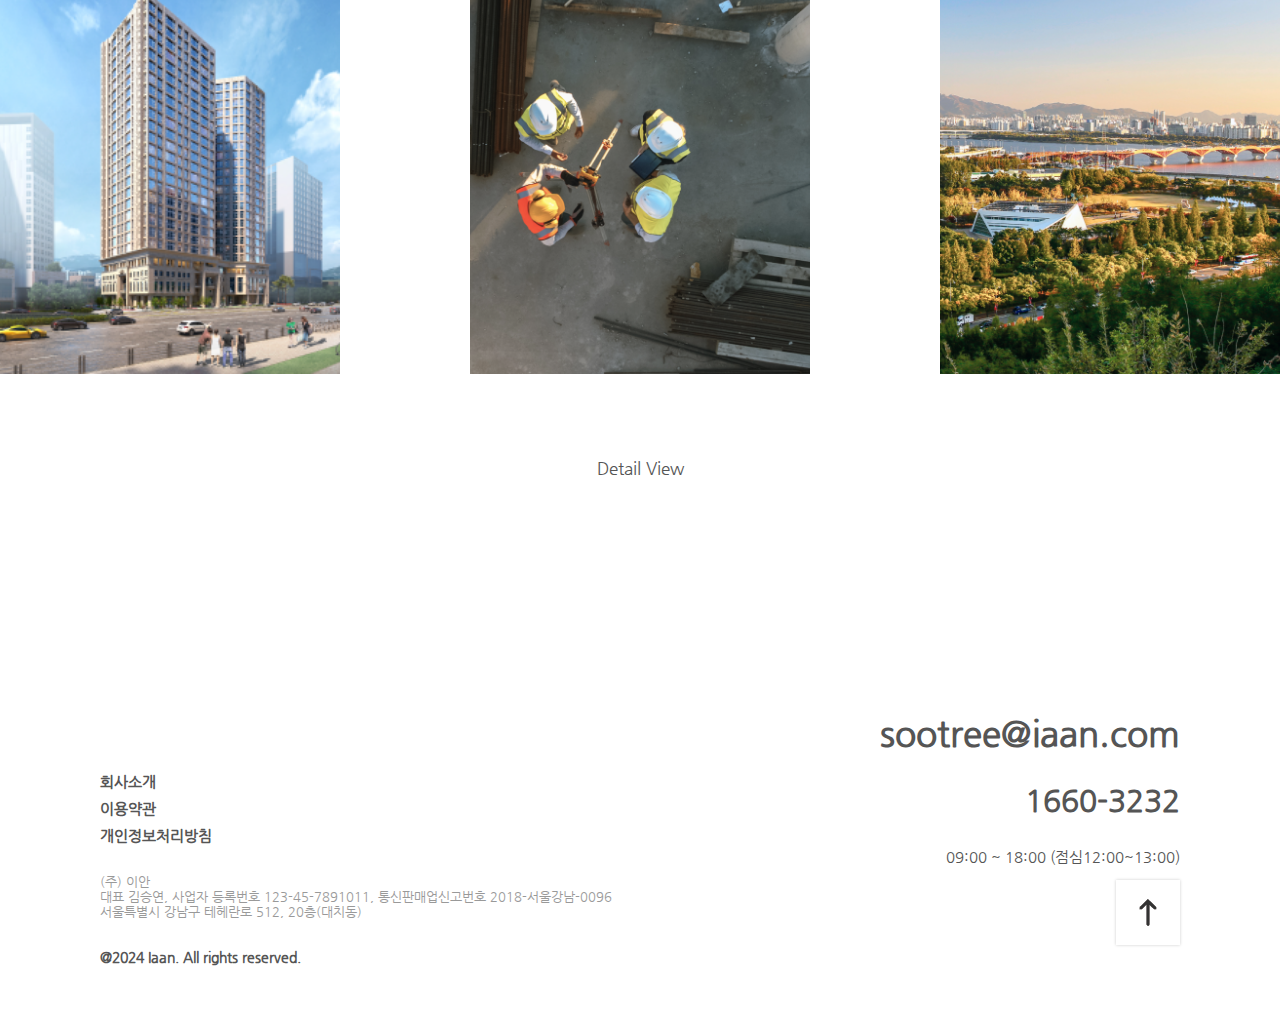
<file: sub-product.html>
<!DOCTYPE html>
<html lang="ko">
<head>
    <meta charset="UTF-8">
    <meta name="viewport" content="width=device-width, initial-scale=1.0">
    <title>product</title>
    <link rel="shortcut icon" href="images/favicon.png" type="image/x-icon">

    <link rel="stylesheet" href="css/common.css">
    <link rel="stylesheet" href="css/aos.css">
    <link rel="stylesheet" href="css/layout.css">
    <link rel="stylesheet" href="css/sub_common.css">
    <link rel="stylesheet" href="css/sub_product.css">
    
    <script src="js/jquery-3.7.1.js"></script>
    <script src="js/aos.js"></script>
    <script src="js/main.js"></script>
    <script src="js/sub-company.js"></script>
</head>
<body>

    <div class="headerWrap"> <!-- 서브메뉴배경용 -->
        <header id="header" class="flex_fixing01">
            <h1 class="logo"><a href="index.html">logo</a></h1>
            <nav class="mainMenu">
                <ul class="main flex_fixing01">
                    <li>
                        <a href="#none">COMPANY</a>
                        <ul class="sub">
                            <li><a href="sub-company.html">이안소개</a></li>
                            <li><a href="sub-company.html">인증</a></li>
                            <li><a href="sub-company.html">오시는 길</a></li>
                        </ul>
                    </li>
                    <li>
                        <a href="#none">BUSINESS</a>
                        <ul class="sub">
                            <li><a href="sub-business.html">고객사</a></li>
                            <li><a href="sub-business.html">기업부설연구소</a></li>
                        </ul>
                    </li>
                    <li>
                        <a href="#none">PRODUCT</a>
                        <ul class="sub">
                            <li><a href="sub-product.html">웹보안</a></li>
                            <li><a href="sub-product.html">DB암호화</a></li>
                            <li><a href="sub-product.html">DB접근제어</a></li>
                            <li><a href="sub-product.html">네트워크보안</a></li>
                            <li><a href="sub-product.html">CLOUD</a></li>
                        </ul>
                    </li>
                    <li>
                        <a href="#none">SUPPORT</a>
                        <ul class="sub">
                            <li><a href="sub-support.html">CONTACT US</a></li>
                        </ul>
                    </li>
                </ul>
                <div id="indicator"></div>
            </nav>
            
            <div class="gnb">
                <a href="#none" class="language">
                    <svg xmlns="http://www.w3.org/2000/svg" viewBox="0 0 512 512"><!--!Font Awesome Free 6.6.0 by @fontawesome - https://fontawesome.com License - https://fontawesome.com/license/free Copyright 2024 Fonticons, Inc.--><path fill="#ffffff" d="M57.7 193l9.4 16.4c8.3 14.5 21.9 25.2 38 29.8L163 255.7c17.2 4.9 29 20.6 29 38.5l0 39.9c0 11 6.2 21 16 25.9s16 14.9 16 25.9l0 39c0 15.6 14.9 26.9 29.9 22.6c16.1-4.6 28.6-17.5 32.7-33.8l2.8-11.2c4.2-16.9 15.2-31.4 30.3-40l8.1-4.6c15-8.5 24.2-24.5 24.2-41.7l0-8.3c0-12.7-5.1-24.9-14.1-33.9l-3.9-3.9c-9-9-21.2-14.1-33.9-14.1L257 256c-11.1 0-22.1-2.9-31.8-8.4l-34.5-19.7c-4.3-2.5-7.6-6.5-9.2-11.2c-3.2-9.6 1.1-20 10.2-24.5l5.9-3c6.6-3.3 14.3-3.9 21.3-1.5l23.2 7.7c8.2 2.7 17.2-.4 21.9-7.5c4.7-7 4.2-16.3-1.2-22.8l-13.6-16.3c-10-12-9.9-29.5 .3-41.3l15.7-18.3c8.8-10.3 10.2-25 3.5-36.7l-2.4-4.2c-3.5-.2-6.9-.3-10.4-.3C163.1 48 84.4 108.9 57.7 193zM464 256c0-36.8-9.6-71.4-26.4-101.5L412 164.8c-15.7 6.3-23.8 23.8-18.5 39.8l16.9 50.7c3.5 10.4 12 18.3 22.6 20.9l29.1 7.3c1.2-9 1.8-18.2 1.8-27.5zM0 256a256 256 0 1 1 512 0A256 256 0 1 1 0 256z"/></svg>
                </a>
                <a href="#none" class="btn">
                    <span class="span1"></span>
                    <span  class="span2"></span>
                    <span class="span3"></span>
                </a><!-- btn -->        
            </div><!-- gnb -->
        </header>
    </div> <!-- headerWrap -->

    <div class="hoverMenu">
        <div class="xButton"><svg xmlns="http://www.w3.org/2000/svg" viewBox="0 0 384 512"><!--!Font Awesome Free 6.6.0 by @fontawesome - https://fontawesome.com License - https://fontawesome.com/license/free Copyright 2024 Fonticons, Inc.--><path fill="#ffffff" d="M376.6 84.5c11.3-13.6 9.5-33.8-4.1-45.1s-33.8-9.5-45.1 4.1L192 206 56.6 43.5C45.3 29.9 25.1 28.1 11.5 39.4S-3.9 70.9 7.4 84.5L150.3 256 7.4 427.5c-11.3 13.6-9.5 33.8 4.1 45.1s33.8 9.5 45.1-4.1L192 306 327.4 468.5c11.3 13.6 31.5 15.4 45.1 4.1s15.4-31.5 4.1-45.1L233.7 256 376.6 84.5z"/></svg></div>

        <nav>
            <ul class="hoverMainMenu">
                <li>
                    <a href="#none">COMPANY</a>
                    <ul class="hoverSub">
                        <li><a href="sub-company.html">이안소개</a></li>
                        <li><a href="sub-company.html">인증</a></li>
                        <li><a href="sub-company.html">오시는 길</a></li>
                    </ul>
                </li>
                <li>
                    <a href="#none">BUSINESS</a>
                    <ul class="hoverSub">
                        <li><a href="sub-business.html">고객사</a></li>
                        <li><a href="sub-business.html">기업부설연구소</a></li>
                    </ul>
                </li>
                <li>
                    <a href="#none">PRODUCT</a>
                    <ul class="hoverSub">
                        <li><a href="sub-product.html">웹보안</a></li>
                        <li><a href="sub-product.html">DB암호화</a></li>
                        <li><a href="sub-product.html">DB접근제어</a></li>
                        <li><a href="sub-product.html">네트워크보안</a></li>
                        <li><a href="sub-product.html">CLOUD</a></li>
                    </ul>
                </li>
                <li>
                    <a href="#none">SUPPORT</a>
                    <ul class="hoverSub">
                        <li><a href="sub-support.html">CONTACT US</a></li>
                    </ul>
                </li>
            </ul> <!-- hoverMainMenu -->
        </nav>
    </div> <!-- hoverMenu -->

    <section class="mainBG">
        <div class="mainBG_Inner">
            <div class="mainBG_Txt">
                <h4 class="menuNameEn">PRODUCT</h4>
                <h1 class="menuNameKo">프로덕트</h1>
            </div> <!-- menuTxt -->
            <div class="mainBG_Bar">
                <a href="#" class="homeBtn"><img src="images/company/home_icon.png" alt="home_icon"></a>
                <img src="images/company/bar.png" alt="bar" class="bar">
                <p>BUSINESS</p>
                <a href="#" class="underArrow"><img src="images/company/under_arrow_.png" alt="under_arrow"></a>
                <img src="images/company/bar.png" alt="bar" class="bar">
                <p>사업영역</p>
                <a href="#" class="underArrow"><img src="images/company/under_arrow_.png" alt="under_arrow"></a>
            </div> <!-- menuBar -->
        </div> <!-- mainBG_Inner -->
    </section> <!-- mainBG -->

    <section class="section01">
        <div class="s1Inner">
            <h1 class="s1Title">
                고객맞춤형 전략으로 <br> <span class="Orange">트랜드를 주도합니다</span>
            </h1>
        </div> <!-- s1Inner -->
    </section> <!-- section01 -->

    <section class="section02">
        <div class="s2Inner">
            <h3>B2C 유통 사업 개요</h3>
            <h2 class="Bold">BEST <span class="Orange">Strategy</span> Partner</h2>
            <p>이안은 선진적인 품질경영시스템과 진보된 기술, 무결점 시공으로 창조적인 초유량건설회사가 되겠습니다.</p>

        <div class="s2Box_wrap flex_fixing01">
            <div class="s2Box s2left_Box" data-aos="fade-right"
            data-aos-anchor-placement="top-bottom" data-aos-duration="2000">
                <h3 class="boxTitle">선진적인 품질경영시스템과 진보된 기술</h3>
                <p class="boxP">중요한 것은 기업의 크기가 아니라 책임과 사명감의 크기 <br>
                    대한민국의 미래를 짊어진 젊은 건설리더의 자부심으로 기술과 인재, <br>
                    도전과 책임의 가치경영을 실천하겠습니다.</p>
            </div> <!-- s2Box s2right_Box -->
            <div class="s2Box s2right_Box" data-aos="fade-left"
            data-aos-anchor-placement="top-bottom" data-aos-duration="2000">
                <h3 class="boxTitle">무결점 시공으로 창조적인 초유량건설회사</h3>
                <p class="boxP">이안은 모두가 행복한 세상을 만듭니다. <br>
                    이안이 이룩한 건축물은 철근과 콘크리트의 덩어리가 <br>
                    아니라 새로운 가를 창조하는 뉴 리더 정신의 발현입니다.</p>
            </div> <!-- s2Box s2left_Box -->
        </div>
        </div> <!-- s2Inner -->
    </section> <!-- section02 -->


    <section class="section03">
        <div class="s3Inner">
            <ul class="boxList flex_fixing01">
                <li class="s3Box box01"  data-aos="fade-up"
                data-aos-anchor-placement="top-bottom" data-aos-duration="1800">
                    <a href="#">
                        <div class="boxImg boxImg01"><img src="images/product/boximg1.jpg" alt="boximg"></div>
                        <div class="boxTxt">
                            <h3>우수한 콜센터</h3>
                            <p>동종업계 최대의 승인률 확보</p>
                        </div> <!-- boxTxt -->
                    </a>
                </li>
                <li class="s3Box box02"  data-aos="fade-up"
                data-aos-anchor-placement="top-bottom" data-aos-duration="1800">
                    <a href="#">
                        <div class="boxImg boxImg02"><img src="images/product/boximg2.jpg" alt="boximg"></div>
                        <div class="boxTxt">
                            <h3>영업 판매망</h3>
                            <p>온ㆍ오프라인 직영 판매 조직을 통한 매출 기여</p>
                        </div> <!-- boxTxt -->
                    </a>
                </li>
                <li class="s3Box box03"  data-aos="fade-up"
                data-aos-anchor-placement="top-bottom" data-aos-duration="1800">
                    <a href="#"> <!-- posi rel -->
                        <div class="boxImg boxImg03"><img src="images/product/boximg3.jpg" alt="boximg"></div>
                        <div class="boxTxt">
                            <h3>성공전략 지원</h3>
                            <p>Market Research & Strategy 전문팀 운영</p>
                        </div> <!-- boxTxt -->
                    </a>
                </li>
                <li class="s3Box box04"  data-aos="fade-up"
                data-aos-anchor-placement="top-bottom" data-aos-duration="2000">
                    <a href="#">
                        <div class="boxImg boxImg04"><img src="images/product/boximg4.jpg" alt="boximg"></div>
                        <div class="boxTxt">
                            <h3>금융 지원</h3>
                            <p>여러 금융 기관과의 전략적 제휴로 풍부한 유동 자금</p>
                        </div> <!-- boxTxt -->
                    </a>
                </li>
                <li class="s3Box box05" data-aos="fade-up"
                data-aos-anchor-placement="top-bottom" data-aos-duration="2000">
                    <a href="#">
                        <div class="boxImg boxImg05"><img src="images/product/boximg5.jpg" alt="boximg"></div>
                        <div class="boxTxt">
                            <h3>사후관리 지원</h3>
                            <p>운영, 유지보수 및 채권 조직 지원</p>
                        </div> <!-- boxTxt -->
                    </a>
                </li>
                <li class="s3Box box06" data-aos="fade-up"
                data-aos-anchor-placement="top-bottom" data-aos-duration="2000">
                    <a href="#">
                        <div class="boxImg boxImg06"><img src="images/product/boximg6.jpg" alt="boximg"></div>
                        <div class="boxTxt">
                            <h3>DB테스트운용</h3>
                            <p>50만 누적고객 DB를 활용한 테스트 마케팅</p>
                        </div> <!-- boxTxt -->
                    </a>
                </li>
            </ul> <!-- boxList -->
        </div> <!-- s3Inner -->
    </section> <!-- section03 -->


    <section class="section04">
        <div class="s4Inner">
            <div class="s4head">
                <h2 class="s4Title bold">이안은 모두가 행복한 세상을 만듭니다.</h2>
                <h4 class="s4SubTitle">이안이 사람과 자연 그리고 기술이 조화를 이루는 컬쳐 크리에이터가 되겠습니다.</h4>
            </div> <!-- s4head -->

            <ul class="s4Box flex_fixing01">
                <li class="s4Box01">
                    <a href="#none">
                        <p>
                            ‘팔고 나면 끝이 아니라 시작이다.’
                            분양 과정에서의 요청 사항을 적극적으로 사업 전반에 반영하는
                            피드백시스템을 통해 분양사업자가 아닌 작가정신으로
                            입주까지의 전 과정을 모니터링하여 신뢰를 구축합니다.
                        </p>
                    </a>
                </li>
                <li class="s4Box02">
                    <a href="#noen">
                        <p>
                            개발 방향을 현실화할 최적의 업체를 선정하고,
                            이안의 인허가 관리 전문 인력을 파견하여
                            인허가 기간을 최소화하고 최상의 인허가 조건을 도출하며
                            이후 최적의 시공이 가능하도록 설계를 관리합니다.
                        </p>
                    </a>
                </li>
                <li class="s4Box03">
                    <a href="#none">
                        <p>
                            국내 수도권과 그 외 지방 주요 거점 도시의 개발 대상 부지에 대한
                            설계와 인허가, 자금 조달 및 관리 전반에 걸친 타당성 검토와 
                            개발 부지에 최적화될 수 있도록 개발 환경 분석을 통해 
                            최대 부가가치를 추구합니다.
                        </p>
                    </a>
                </li>
            </ul> <!-- s4Box -->

            <a href="#none" class="s4ViewBtn">Detail View</a>
        </div> <!-- s4Inner -->
    </section><!-- section04 -->


    <footer id="footer">
        <div class="con_bottom flex_fixing01">
            <div class="con_bottom_left">
                
                <div class="intro">
                    <p><a href="#">회사소개</a></p>
                    <p><a href="#">이용약관</a></p>
                    <p><a href="#">개인정보처리방침</a></p>
                </div>

                <p class="info">
                    (주) 이안 <br>
                    대표 김승연, 사업자 등록번호 123-45-7891011, 통신판매업신고번호 2018-서울강남-0096 <br>
                    서울특별시 강남구 테헤란로 512, 20층(대치동)
                </p>

                <p class="copy">@2024 Iaan. All rights reserved.</p>
            </div> <!-- con_bottom_left -->

            <div class="con_bottom_right">
                <p class="mail">sootree@iaan.com</p>
                <p class="telNum">1660-3232</p>
                <p class="time">09:00 ~ 18:00 (점심12:00~13:00)</p>
            
            <div class="topbutton"><a href="#header"><img src="images/top.png" alt="top_button"></a></div>
                
            </div> <!-- con_bottom_right -->
        </div> <!-- con_bottom -->
    </footer>

</body>
</html>
</file>
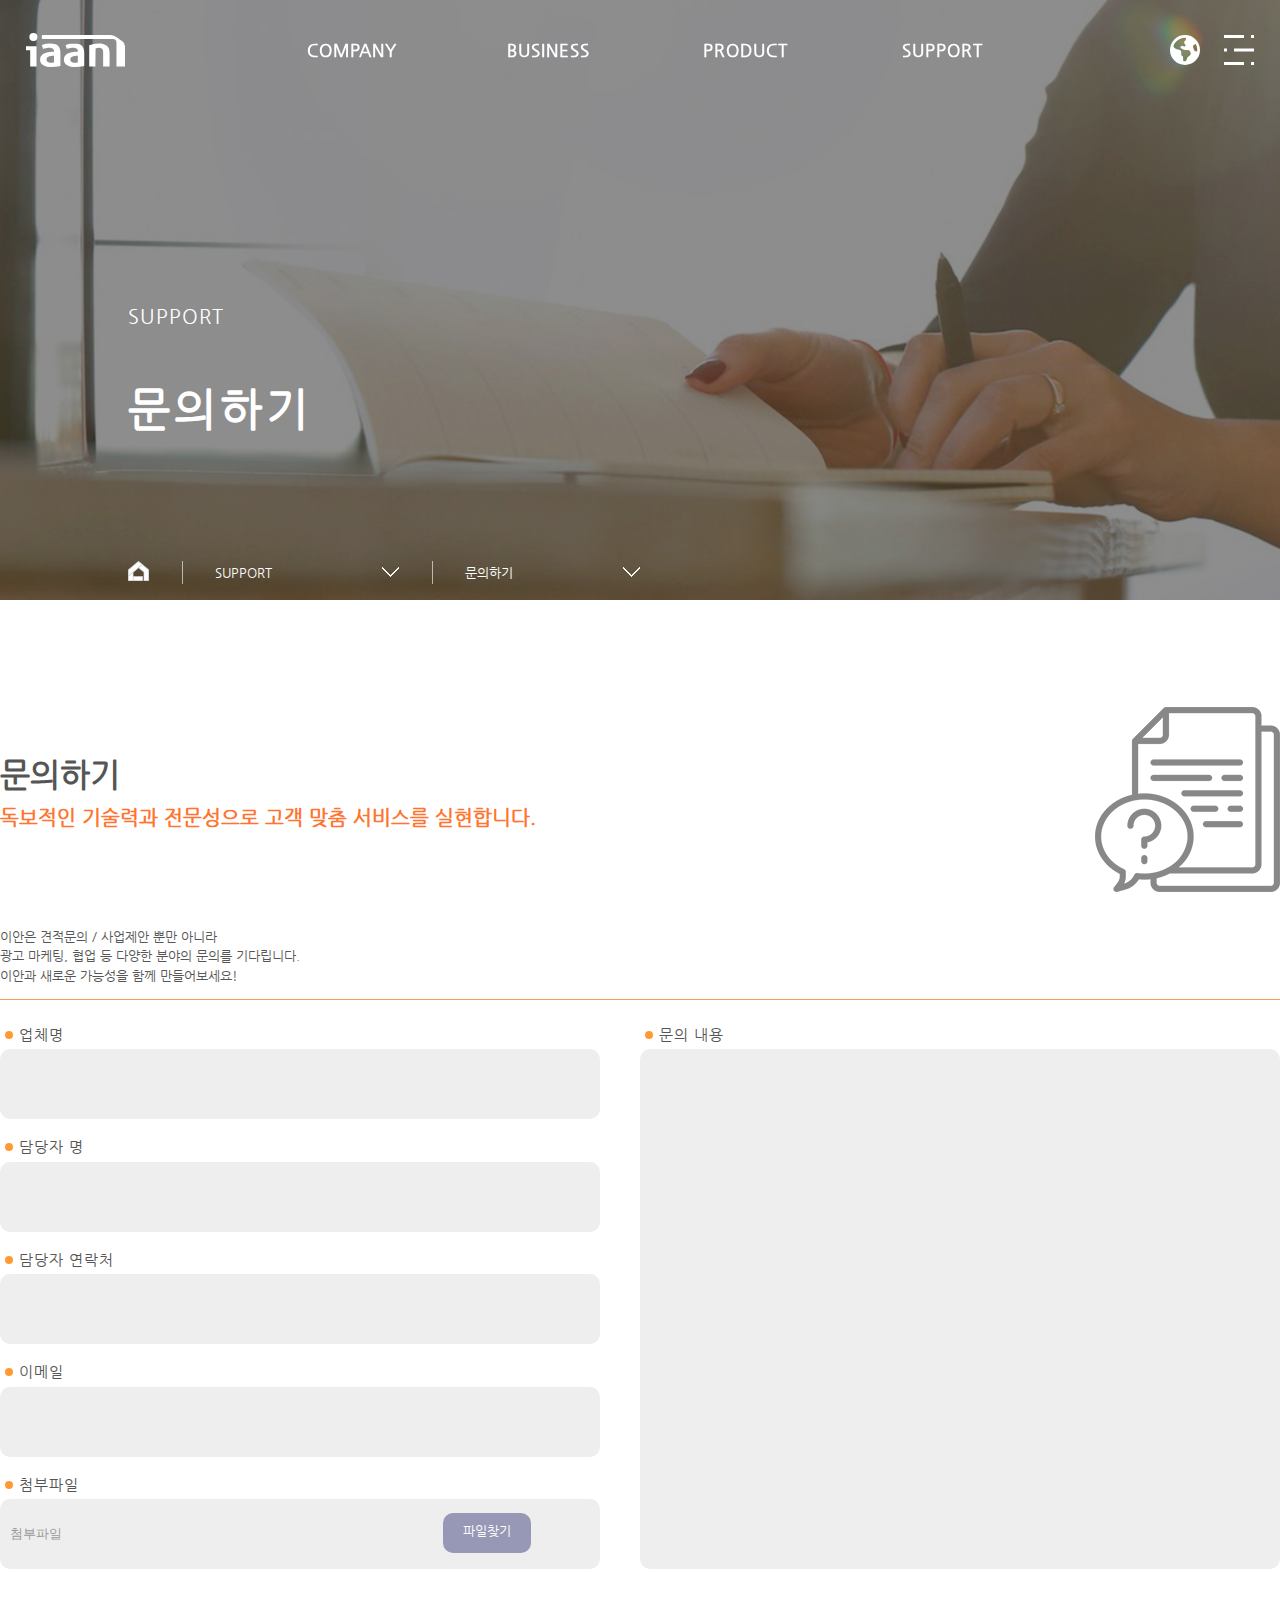
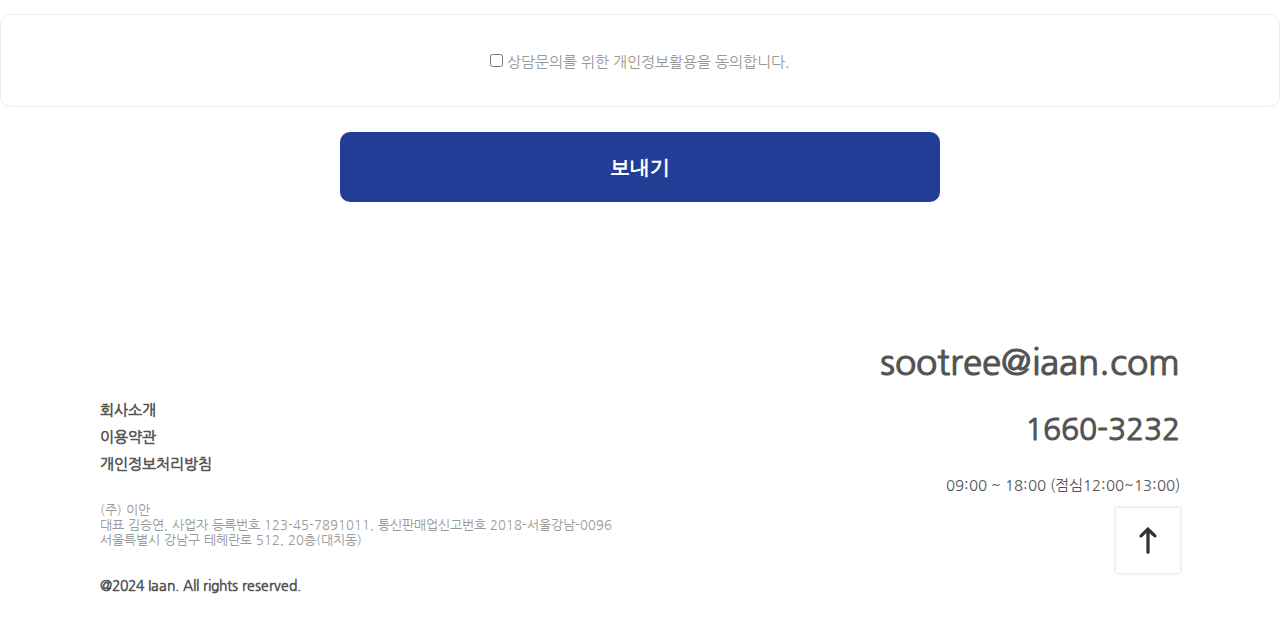
<file: sub-support.html>
<!DOCTYPE html>
<html lang="ko">
<head>
    <meta charset="UTF-8">
    <meta name="viewport" content="width=device-width, initial-scale=1.0">
    <title>support</title>
    <link rel="shortcut icon" href="images/favicon.png" type="image/x-icon">

    <link rel="stylesheet" href="css/common.css">
    <link rel="stylesheet" href="css/aos.css">
    <link rel="stylesheet" href="css/layout.css">
    <link rel="stylesheet" href="css/sub_common.css">
    <link rel="stylesheet" href="css/sub_support.css">
    
    <script src="js/jquery-3.7.1.js"></script>
    <script src="js/aos.js"></script>
    <script src="js/main.js"></script>
    <script src="js/sub-company.js"></script>
</head>
<body>

    <div class="headerWrap"> <!-- 서브메뉴배경용 -->
        <header id="header" class="flex_fixing01">
            <h1 class="logo"><a href="index.html">logo</a></h1>
            <nav class="mainMenu">
                <ul class="main flex_fixing01">
                    <li>
                        <a href="#none">COMPANY</a>
                        <ul class="sub">
                            <li><a href="sub-company.html">이안소개</a></li>
                            <li><a href="sub-company.html">인증</a></li>
                            <li><a href="sub-company.html">오시는 길</a></li>
                        </ul>
                    </li>
                    <li>
                        <a href="#none">BUSINESS</a>
                        <ul class="sub">
                            <li><a href="sub-business.html">고객사</a></li>
                            <li><a href="sub-business.html">기업부설연구소</a></li>
                        </ul>
                    </li>
                    <li>
                        <a href="#none">PRODUCT</a>
                        <ul class="sub">
                            <li><a href="sub-product.html">웹보안</a></li>
                            <li><a href="sub-product.html">DB암호화</a></li>
                            <li><a href="sub-product.html">DB접근제어</a></li>
                            <li><a href="sub-product.html">네트워크보안</a></li>
                            <li><a href="sub-product.html">CLOUD</a></li>
                        </ul>
                    </li>
                    <li>
                        <a href="#none">SUPPORT</a>
                        <ul class="sub">
                            <li><a href="sub-support.html">CONTACT US</a></li>
                        </ul>
                    </li>
                </ul>
                <div id="indicator"></div>
            </nav>
            
            <div class="gnb">
                <a href="#none" class="language">
                    <svg xmlns="http://www.w3.org/2000/svg" viewBox="0 0 512 512"><!--!Font Awesome Free 6.6.0 by @fontawesome - https://fontawesome.com License - https://fontawesome.com/license/free Copyright 2024 Fonticons, Inc.--><path fill="#ffffff" d="M57.7 193l9.4 16.4c8.3 14.5 21.9 25.2 38 29.8L163 255.7c17.2 4.9 29 20.6 29 38.5l0 39.9c0 11 6.2 21 16 25.9s16 14.9 16 25.9l0 39c0 15.6 14.9 26.9 29.9 22.6c16.1-4.6 28.6-17.5 32.7-33.8l2.8-11.2c4.2-16.9 15.2-31.4 30.3-40l8.1-4.6c15-8.5 24.2-24.5 24.2-41.7l0-8.3c0-12.7-5.1-24.9-14.1-33.9l-3.9-3.9c-9-9-21.2-14.1-33.9-14.1L257 256c-11.1 0-22.1-2.9-31.8-8.4l-34.5-19.7c-4.3-2.5-7.6-6.5-9.2-11.2c-3.2-9.6 1.1-20 10.2-24.5l5.9-3c6.6-3.3 14.3-3.9 21.3-1.5l23.2 7.7c8.2 2.7 17.2-.4 21.9-7.5c4.7-7 4.2-16.3-1.2-22.8l-13.6-16.3c-10-12-9.9-29.5 .3-41.3l15.7-18.3c8.8-10.3 10.2-25 3.5-36.7l-2.4-4.2c-3.5-.2-6.9-.3-10.4-.3C163.1 48 84.4 108.9 57.7 193zM464 256c0-36.8-9.6-71.4-26.4-101.5L412 164.8c-15.7 6.3-23.8 23.8-18.5 39.8l16.9 50.7c3.5 10.4 12 18.3 22.6 20.9l29.1 7.3c1.2-9 1.8-18.2 1.8-27.5zM0 256a256 256 0 1 1 512 0A256 256 0 1 1 0 256z"/></svg>
                </a>
                <a href="#none" class="btn">
                    <span class="span1"></span>
                    <span  class="span2"></span>
                    <span class="span3"></span>
                </a><!-- btn -->        
            </div><!-- gnb -->
        </header>
    </div> <!-- headerWrap -->

    <div class="hoverMenu">
        <div class="xButton"><svg xmlns="http://www.w3.org/2000/svg" viewBox="0 0 384 512"><!--!Font Awesome Free 6.6.0 by @fontawesome - https://fontawesome.com License - https://fontawesome.com/license/free Copyright 2024 Fonticons, Inc.--><path fill="#ffffff" d="M376.6 84.5c11.3-13.6 9.5-33.8-4.1-45.1s-33.8-9.5-45.1 4.1L192 206 56.6 43.5C45.3 29.9 25.1 28.1 11.5 39.4S-3.9 70.9 7.4 84.5L150.3 256 7.4 427.5c-11.3 13.6-9.5 33.8 4.1 45.1s33.8 9.5 45.1-4.1L192 306 327.4 468.5c11.3 13.6 31.5 15.4 45.1 4.1s15.4-31.5 4.1-45.1L233.7 256 376.6 84.5z"/></svg></div>

        <nav>
            <ul class="hoverMainMenu">
                <li>
                    <a href="#none">COMPANY</a>
                    <ul class="hoverSub">
                        <li><a href="sub-company.html">이안소개</a></li>
                        <li><a href="sub-company.html">인증</a></li>
                        <li><a href="sub-company.html">오시는 길</a></li>
                    </ul>
                </li>
                <li>
                    <a href="#none">BUSINESS</a>
                    <ul class="hoverSub">
                        <li><a href="sub-business.html">고객사</a></li>
                        <li><a href="sub-business.html">기업부설연구소</a></li>
                    </ul>
                </li>
                <li>
                    <a href="#none">PRODUCT</a>
                    <ul class="hoverSub">
                        <li><a href="sub-product.html">웹보안</a></li>
                        <li><a href="sub-product.html">DB암호화</a></li>
                        <li><a href="sub-product.html">DB접근제어</a></li>
                        <li><a href="sub-product.html">네트워크보안</a></li>
                        <li><a href="sub-product.html">CLOUD</a></li>
                    </ul>
                </li>
                <li>
                    <a href="#none">SUPPORT</a>
                    <ul class="hoverSub">
                        <li><a href="sub-support.html">CONTACT US</a></li>
                    </ul>
                </li>
            </ul> <!-- hoverMainMenu -->
        </nav>
    </div> <!-- hoverMenu -->
    
    <section class="mainBG">
        <div class="mainBG_Inner">
            <div class="mainBG_Txt">
                <h4 class="menuNameEn">SUPPORT</h4>
                <h1 class="menuNameKo">문의하기</h1>
            </div> <!-- menuTxt -->
            <div class="mainBG_Bar">
                <a href="#" class="homeBtn"><img src="images/company/home_icon.png" alt="home_icon"></a>
                <img src="images/company/bar.png" alt="bar" class="bar">
                <p>SUPPORT</p>
                <a href="#" class="underArrow"><img src="images/company/under_arrow_.png" alt="under_arrow"></a>
                <img src="images/company/bar.png" alt="bar" class="bar">
                <p>문의하기</p>
                <a href="#" class="underArrow"><img src="images/company/under_arrow_.png" alt="under_arrow"></a>
            </div> <!-- menuBar -->
        </div> <!-- mainBG_Inner -->
    </section> <!-- mainBG -->
    
    <section class="section01">
        <div class="s1Inner">
            <h1 class="s1Title Bold">문의하기</h1>
            <h2 class="s1SubTitle Orange">
                독보적인 기술력과 전문성으로 고객 맞춤 서비스를 실현합니다.
            </h2>
            <p>
                이안은 견적문의 / 사업제안 뿐만 아니라 <br>
                광고 마케팅, 협업 등 다양한 분야의 문의를 기다립니다. <br>
                이안과 새로운 가능성을 함께 만들어보세요! <br>
            </p>
        </div> <!-- s1Inner -->
    </section> <!-- section01 -->

    <section class="section02">
        <div class="s2Inner">

            <form action="action.php" class="supportForm">
                <div class="topForm flex_fixing01">
                    <div class="leftForm">
                        <p>업체명</p>
                        <input type="text" name="company_name" id="C_name">
                        <p>담당자 명</p>
                        <input type="text" name="yourName" id="U_name">
                        <p>담당자 연락처</p>
                        <input type="tel" name="yourNum" id="U_num">
                        <p>이메일</p>
                        <input type="email" name="email" id="U_email">
                        <div class="filebox">
                            <p>첨부파일</p>
                            <input class="upload-name" value="첨부파일" placeholder="첨부파일">
                            <label for="file">파일찾기</label> 
                            <input type="file" id="file">
                        </div>
                    </div>
                    
                    <div class="rightForm">
                        <p>문의 내용</p>
                        <textarea name="detail" id="detail"></textarea>
                    </div>
                </div> <!-- topForm -->
                    
                <div class="bottomForm">
                    <div class="checkboxInner">
                        <input type="checkbox" name="checkbox" id="checkbox"> <span>상담문의를 위한 개인정보활용을 동의합니다.</span> 
                    </div>
                </div>
                <div class="submit">
                    <input type="submit" name="submit" id="submit" value="보내기">
                </div>
            </form>        
        </div> <!-- s2Inner -->
    </section> <!-- section02 -->

    <footer id="footer">
        <div class="con_bottom flex_fixing01">
            <div class="con_bottom_left">
                
                <div class="intro">
                    <p><a href="#">회사소개</a></p>
                    <p><a href="#">이용약관</a></p>
                    <p><a href="#">개인정보처리방침</a></p>
                </div>

                <p class="info">
                    (주) 이안 <br>
                    대표 김승연, 사업자 등록번호 123-45-7891011, 통신판매업신고번호 2018-서울강남-0096 <br>
                    서울특별시 강남구 테헤란로 512, 20층(대치동)
                </p>

                <p class="copy">@2024 Iaan. All rights reserved.</p>
            </div> <!-- con_bottom_left -->

            <div class="con_bottom_right">
                <p class="mail">sootree@iaan.com</p>
                <p class="telNum">1660-3232</p>
                <p class="time">09:00 ~ 18:00 (점심12:00~13:00)</p>
            
            <div class="topbutton"><a href="#header"><img src="images/top.png" alt="top_button"></a></div>
                
            </div> <!-- con_bottom_right -->
        </div> <!-- con_bottom -->
    </footer>
</body>
</html>
</file>
<file: css/common.css>
/* 공통기본CSS설정(리셋) 태그가 가진 기본 속성을 나만의 스탠다드로 설정*/

*{margin: 0; padding: 0; box-sizing: border-box;}
html{font-size: 10px; height: 100%;}
ol, ul, li{list-style: none;}
a{text-decoration: none; color: #333;}

@font-face {
    font-family: 'Nanum Gothic';
    font-style: normal;
    font-weight: normal;
    src: url(font/NanumGothic-Regular.ttf);
}

@font-face {
    font-family: 'Nanum Gothic-Bold';
    font-style: normal;
    font-weight: normal;
    src: url(font/NanumGothic-Bold.ttf);
}

@font-face {
    font-family: 'Nanum Gothic-ExtraBold';
    font-style: normal;
    font-weight: normal;
    src: url(font/NanumGothic-ExtraBold.ttf);
}

body{font-family: "Nanum Gothic", sans-serif; overflow-x: hidden; font-size: 1.3rem; color: #555; height: 100%;}

.skip{position: absolute; width: 100%; margin: 0 auto;}
.skip a{display: block; height: 1px; margin-bottom: -1px; overflow: hidden; white-space: nowrap; width: 1px;}
.skip :focus, .skip a:active{
    height: 18px; width: 130px; padding: 5px; margin: 0;
    color: #000; text-align: center; font-weight: bold;
}

/* h1{font-size: 2em; margin: 0.67em 0;}
h2{font-size: 1.5em; margin: 0.87em 0;}
h3{font-size: 1.17em; margin: 1em 0;}
h4{font-size: 1em; margin: 1.33em 0;}
h5{font-size: 0.83em; margin: 1.67em 0;}
h6{font-size: 0.67em; margin: 2.33em 0;} */

.blind{position: absolute; left: -9999px; font-size: 0;}

a:link, a:hover, a:active, a:focus{text-decoration: none; cursor: pointer; color: #555;}
legend, hr{color: #222;}
caption{overflow: hidden; position: absolute; top: 0; left: 0; width: 1px; height: 1px; font-size: 0; line-height: 0 !important;}
address, em{font-style: normal;}
table{border-collapse: collapse;}
textarea { resize: none; }
</file>
<file: css/layout.css>
/* 자주,반복적으로 사용되는 CSS */
.center{max-width: 1050px; margin: 0 auto; position: relative;}

.flex_fixing01{display: flex; justify-content: space-between;}
.flex_fixing02{display: flex; justify-content: flex-end;}
.flex_fixing03{display: flex; justify-content: flex-start;}
.flex_fixing04{display: flex; justify-content: space-around;}

/* 헤더메뉴 */
.headerWrap{
    width: 100%; height: 100px; transition: all 0.7s;  
    position: fixed; top: 0; left: 0; z-index: 1000; 
    /* border: 1px solid yellow; */overflow: hidden;
}
.headerWrap.bgON{background-color: #00000067; height: 270px; z-index: 1001; }


header{
    width: 100%;
    position: relative;
    /* z-index: 1000; */
    height: 100px;
    cursor: pointer;
    transition: all 0.5s;
    padding: 0 2%;
    top: 0;
    /* border: 1px solid green; */
}

header h1{}
header h1 a{
    background: url("img/logo.svg") no-repeat center;
    width: 99px; height: 34px;
    text-indent: -9999px;
    transition: all 0.3s;
    padding: 50px 0;
    display: block;
}
header h1 a.on{background: url("img/logo_ori.svg") no-repeat center;}
header nav{
    height: 100px;
    z-index: 101;
    width: 100%;
    padding: 0 30px;
    transition: all 0.5s;
    max-width: 150%; 
}
.main{
    margin: 0 auto;
    align-items: center;
    height: 100px;
    width: 80%;
    max-width: 200%;
}
.main>li{
    width: 80%;
    max-width: 100%;
    position: relative;
    display: flex;
    justify-content: space-between;
    margin: 0 auto;
    /* border: 1px solid red; */
}
.main>li>a{
    transition: all 0.3s;
    /* border: 1px solid red; */
    font-weight: 900;
    font-size: 1.7rem;
    letter-spacing: 1px;
    position: relative;
    color: #fff;
    padding: 0 20px;
    margin: 0 auto;
}
.main>li:hover>a{color: #fff;}

.main>li>a:before{
    content: "";
    position: absolute;
    transform: scale(0);
    transition: 0.2s ease transform;
    top: -2px; left: 10px;
    width: 8px; height: 8px;
    border-radius: 50%;
    background-color: #f93;
}
.main>li:hover>a:before{transform: scale(1);}
.sub{
    position: absolute;
    top: 60px; left: 50%;
    transform: translateX(-50%);
    width: 100%;
    max-width: 100%;
    height: 170px;
    line-height: 1.5;
    text-align: center;
    display: none;
}
.sub li{margin: 10px 0;}
.sub li a{
    text-align: center;
    margin: 15px 0;
    letter-spacing: 1px;
    color: #fff;
    transition: all 0.3s;
}
.sub li a:hover{
    color: #f93;
    font-weight: 500;
}
#indicator
{   /* display: none; */
    position: absolute;
    left: 5%;
    bottom: 20px;
    width: 0%;
    height: 2px;
    background-color: #f93;
    border-radius: 5px;
    transition: 0.2s ease left;
    z-index: 300;
}
.gnb{
    cursor: pointer;
    width: 100px; height: 100px; text-align: center;
    display: flex; justify-content: space-between; align-items: center;
    /* border: 1px solid red; */
    overflow: hidden;
    z-index: 200;
}
.gnb a{}
.gnb a svg{width: 30px; height: 30px; margin-top: 3px;}

.btn{
    width: 30px; 
    height: 30px;
    position: relative;    
    /* border: 1px solid red; */
}
.btn span{
    display: block;
    width: 30px; height: 3px;
    background-color: transparent;
    position: absolute;
}
.btn span.span1{top: 0; transition: all 0.3s ease-in-out;}
.btn span.span1::before{
    content: "";
    float: left;
    width: 20px; height: 3px;
    background-color: #fff;
    transition: all 0.3s cubic-bezier(0.075, 0.82, 0.165, 1);
}
.btn span.span1::after{
    content: "";
    float: right;
    width: 3px; height: 3px;
    background-color: #fff;
    transition: all 0.3s cubic-bezier(0.075, 0.82, 0.165, 1);}

.btn:hover span.span1::before{width: 3px;}
.btn:hover span.span1::after{width: 20px;}
.btn span.span2{top: 50%; transform: translateY(-50%);}
.btn span.span2::before{
    content: "";
    float: left;
    width: 3px; height: 3px;
    background-color: #fff;
    transition: all 0.3s cubic-bezier(0.075, 0.82, 0.165, 1);
}
.btn span.span2::after{
    content: "";
    float: right;
    width: 20px; height: 3px;
    background-color: #fff;
    transition: all 0.3s cubic-bezier(0.075, 0.82, 0.165, 1);
}
.btn:hover span.span2::before{width: 20px;}
.btn:hover span.span2::after{width: 3px;}
.btn span.span3{bottom: 0;}
.btn span.span3::before{
    content: "";
    float: left;
    width: 20px; height: 3px;
    background-color: #fff;
    transition: all 0.3s cubic-bezier(0.075, 0.82, 0.165, 1)
}
.btn span.span3::after{
    content: "";
    float: right;
    width: 3px; height: 3px;
    background-color: #fff;
    transition: all 0.3s cubic-bezier(0.075, 0.82, 0.165, 1)
}
.btn:hover span.span3::before{width: 3px;}
.btn:hover span.span3::after{width: 20px;}

.box_box{width: 100%; height: 200px; overflow: hidden;}
.box{width: 200%; height: 500px; border-radius: 50%; transform: translateX(-25%);}


/* 삼선버튼 호버시 메뉴 */
.hoverMenu{
    /* display: none; */
    z-index: 1000;
    width: 300px; height: 100vh; 
    position: fixed; 
    top: 0; 
    right: -300px;
    background-color: #000000c9;
} 
/* .hoverMenu.show{display: block; transition: all 1s;} */
.xButton{margin: 20px; cursor: pointer; transition: all 0.3s; width: 19px; height: 23px;}
.xButton:hover{transform: rotate(180deg);}
.xButton svg{width: 20px; height: 20px;}
.hoverMenu nav{margin: 50px auto; width: 200px;}
.hoverMainMenu{}
.hoverMainMenu>li{width: 200px;}
.hoverMainMenu>li>a{
    display: block;
    height: 60px; line-height: 60px;
    text-align: center;
    font-size: 1.5em;
    transition: all 0.5s;
    font-weight: 900;
    color: #fff;
}
.hoverMainMenu>li:hover>a{color: #f96;}
.hoverSub{display: none;}
.hoverSub li a{
    font-weight: 100;
    font-size: 1.4rem;
    display: block;
    height: 30px; line-height: 30px;
    text-align: center;
    color: #777;
    transition: all 0.5s;
}
.hoverSub li a:hover{color: #f96; /* border-bottom: 1px solid #f96; */}



/* 푸터 */
footer{font-size: 3rem;}
.con_bottom{align-items: center;}
.con_bottom_left{
    margin: 150px 0 50px 100px;
    /* border: 1px solid red; */
    
}
.con_bottom_left .intro{
    /* border: 1px solid red; */
    font-weight: 800;
    font-size: 1.5rem;
}

.con_bottom_left .intro p{
    margin-top: 10px;
}

.con_bottom_left .info{
    color: #999;
    font-size: 1.3rem;
    margin: 30px 0;

}
.con_bottom_left .copy{
    font-weight: 800;
    font-size: 1.4rem;
}

.con_bottom_right{
    margin: 80px 100px 50px 0;
    /* border: 1px solid blue; */
    text-align: right;
}
.con_bottom_right .mail{
    font-weight: bold;
    font-size: 3.5rem;
}
.con_bottom_right .telNum{
    font-weight: 800;
    font-size: 3rem;
    margin: 30px 0;
}
.con_bottom_right .time{font-size: 1.5rem;}

.con_bottom_right .topbutton{
    width: 64px; height: 65px;
    margin: 15px 0 0 auto;
    box-shadow: 0 0 3px #ccc;
}

.con_bottom_right .topbutton img{transition: all 0.2s;}
.con_bottom_right .topbutton:hover img{box-shadow: 0 0 2px #aaa;}


@media (max-width : 1025px) {
    .mainMenu {display: none;}
    header{padding: 0 70px;}
}

@media (max-width : 768px) {
    .con_top_left{width: 100%;}
    .con_bottom_left{padding: 0 5%;  /* border: 1px solid blue; */ margin: 20px 0; width: 90%;}
    .con_bottom{flex-direction: column; }
    .con_bottom .con_bottom_right{
        margin: 2% 0;
        max-width: 90%; padding: 0 5%;
        display: flex; align-items: center; /* justify-content: space-between; */
    }
    .con_bottom_right .mail{font-size: 1.8rem;}
    .con_bottom_right .telNum{font-size: 1.5rem; margin: 0 5%;}
    .con_bottom_right .time{font-size: 1rem;}
}
@media (max-width : 400px){
    .con_bottom .con_bottom_right{flex-wrap: wrap; margin: 0 auto;}
    .con_bottom_right .mail{font-size: 1rem;}
    .con_bottom_right .telNum{font-size: 1rem; margin: 0 1%;}
    .con_bottom_right .time{font-size: 1rem;}
    .con_bottom_right .topbutton{margin: 0 auto;}

}
</file>
<file: css/sub_common.css>
.mainBG_Inner{
    max-width: 1400px; width: 80%; margin: 0 auto;/*  border: 1px solid red; */
    display: flex; flex-direction: column; justify-content: flex-end;
    height: 100%; padding-bottom: 1%; color: #fff;
}
.mainBG_Txt{ /* border: 1px solid yellow; */ margin-bottom: 12%;}
.mainBG_Txt h4{
    font-weight: 100; margin-bottom: 55px; letter-spacing: 1px; 
    font-size: 2rem;}
.mainBG_Txt h1{font-size: 4.5rem; letter-spacing: 4px; font-weight: bold;}

.mainBG_Bar{
    /* border: 1px solid peachpuff; */
    width: 50%; max-width: 70%; height: 30px; 
    display: flex; justify-content: space-between; align-items: center;
}
.mainBG_Bar p{white-space: nowrap;}
.underArrow{padding-left: 15%;}

.Bold{font-size: 2rem; font-weight: 790;}
.Orange{color: rgb(255, 117, 48);}





@media (max-width : 768px) {
    .mainBG_Inner{
        text-align: center; padding-top: 200px; width: 80%;
        /* border: 1px solid yellow; */
    }
    .mainBG_Txt{}

    .mainBG_Bar{
        width: 100%;
        margin: 100px auto 0;
        padding: 0 10px;
        /* border: 1px solid red; */
    }

    .mainBG_Bar>img{display: none;}

}
</file>
<file: css/sub_business.css>
.mainBG{
    width: 100%; height: 600px;
    background: url("../images/business/Curves\ 1.jpg") no-repeat center / cover;
}

/* ////////////////////////////////////////////////////////////////////////////// */

.section01{
    margin: 150px 0;
    width: 100%; height: 100vh; 
    background: url(../images/business/s1box_gray_image.jpg) no-repeat left bottom / 40% 50%;
    /* border: 1px solid green; */
}
.section01_inner{
    width: 100%; max-width: 1400px; height: 100vh; margin: 0 auto;
    position: relative;
    /* border: 1px solid red;  */
}

.s01_title{
    font-size: 3.2rem; font-weight: bold; line-height: 1.7;
    /* border: 1px solid orange;   */
}

.graybox{
    width: 48.4%; /* height: auto; */
    position: absolute;
    left: 0; bottom: 0;;
    /* border: 1px solid blue; */
}
.graybox .grayboxImg{}
.graybox .grayboxImg img{width: 100%;/*  border: 1px solid red; */}

.graybox .grayboxTXT{
    width: 45%;
    margin: 2% 0 2% 20%; 
    line-height: 1.5;
    /* border: 1px solid red; */
}
.graybox .grayboxTXT .gt1{}
.graybox .grayboxTXT .gt2{font-weight: bold;}

.s1_right{
    height: auto;
    position: absolute;
    right: 0; bottom: 6%;
    /* border: 1px solid aqua; */
}
.s1_right .s1_OB{
    letter-spacing: -0.15rem;
    font-size: 15rem;
    text-align: right;
    font-weight: bolder;
    font-family: Arial, Helvetica, sans-serif;
    /* mix-blend-mode:difference; */
}
.s1_right .s1TXT{
    line-height: 1.5;
    margin-left: 16%;
    /* border: 1px solid yellow; */
}
.s1_right .s1TXT h4{margin: 1% 0; font-size: 2rem; font-weight: bold;}
.s1_right .s1TXT h3{margin: 2% 0; font-size: 2.6rem;}
.s1_right .s1TXT p{}
/* ////////////////////////////////////////////////////////////////////////////// */
.section02{
    width: 100vw; height: auto;
    background: url(../images/business/s2bg.jpg) no-repeat fixed center;
}
.section02_inner{
    width: 100%; max-width: 1400px; height: auto; 
    margin: 0 auto; color: #fff;
    position: relative;
    /* border: 1px solid pink; */
}

.section02_inner2{
    width: 100%; height: auto; 
    margin: 0 auto; color: #fff;
    position: relative;
    /* border: 1px solid pink; */
}

.section02 .s02_title{padding: 150px 0 50px 0; color: #fff; letter-spacing: 1px;}

.section02 .s02_circle{
    position: relative; display: flex; justify-content: space-between; 
    /* border: 1px solid aqua; */
}
.s02_circle li{
    /* border: 1px solid blue; */
    width: 33.333%; height: 550px;
    padding: 180px 0;
}
.s02_circle li *{text-align: center;  letter-spacing: 1px; line-height: 1.5;}
.s2_better, .s2_inUs{font-size: 2.5rem; margin: 5% 0;}
.s2_life{font-size: 2.5rem; margin: 41px 0;}
.s02_circle li p{font-size: 1.5rem;}

.s02_circle li.s02_C1{background: url(img/s3_circle1.png) no-repeat center; width: 100%; }
.s02_circle li.s02_C2{
    background: url(img/s3_circle2.png) no-repeat center; 
    position: absolute; left: 50%; transform: translateX(-50%); z-index: 2; width: 100%;
}

.s02_circle li.s02_C3{background: url(img/s3_circle3.png) no-repeat center; width: 100%;}
.section02 .s02_text{line-height: 1.5;}
.s02_text h2{margin: 2% 0; font-size: 2.5rem;}
.s02_text p{padding-bottom: 2%;}
  
/* .s02_circle li.s02_C1 배경이미지말고 이미지태그로 넣기 */

/* ////////////////////////////////////////////////////////////////////////////// */

@media (max-width : 1024px) {
    .section01_inner{padding: 0 40px; }
    .graybox{width: 50%; left: 5%; bottom: 20%;}
    .graybox .grayboxImg img{width: 100%;}
    .graybox .grayboxTXT{margin: -12% 3%; width: 100%; color: #f4f4f4;}
    .s1_right{right: 10%;}
    .s1_right .s1_OB{font-size: 10rem;}


    .s1_right .s1TXT{text-align: right; margin-left: 0;}
    .s1_right .s1TXT h4{font-size: 1.7rem;}
    .s1_right .s1TXT h3{font-size: 2rem;}
    .s1_right .s1TXT p{}


    .section02_inner{padding: 0 40px;}
    .section02 .s02_circle{width: 100%; margin-bottom: 40px;}
    .s02_circle li{height: 100%; padding: 70px 0;}
    .s02_circle li.s02_C1{background-image: none;background-color: #f798689a;
        width: 33.333%; height: 100%;
    }
    .s02_circle li.s02_C2{background-image: none; background-color: #f267399a;
        width: 33.333%; height: 100%;
    }
    .s2_life{font-size: 2.5rem; margin: 12px 0;}

    .s02_circle li.s02_C3{background-image: none; background-color: #f899389a;
        width: 33.333%;  height: 100%;
    }
    .section02 .s02_text{}
    .s02_text p:last-child{padding-bottom: 5%;}

}

@media (max-width : 768px) {
    .section01{background: none;}
    .graybox{width: 90%; margin-bottom: 45px;}
    .graybox .grayboxTXT{display: none;}
    .s1_right{width: 90%; height: auto; right: 5%; bottom: -15%; }
    .s1_right .s1_OB{display: none;}
    .s1_right .s1TXT{ 
        margin-left: auto;
        width: 100%; color: #fff; 
        padding: 5% 5% 5% 0; margin-bottom: 20px;
        background-color: #000000d7;
    }
    .s1_right .s1TXT h4{font-size: 1.7rem; padding: 5px 0;}
    .s1_right .s1TXT h3{font-size: 2rem; padding: 5px 0;}
}

@media (max-width : 545px) {
    .s02_circle li p{font-size: 1.2rem;}

}
</file>
<file: css/sub_company.css>
.mainBG{
    width: 100%; height: 600px;
    background: url("../images/company/Curves_1.jpg") no-repeat center / cover;
}

.section001{
    overflow: hidden;
    color: #444;
    width: 100%;
    height: 100vh;
    position: relative;
}
.section001::after{
    content: "IAAN";
    font-size: 40vw;
    font-weight: 900;
    position: absolute;
    height: 100%;
    left: 50%; bottom: -5%; transform: translateX(-50%);
    color: transparent;
    -webkit-text-stroke: 1px #dddddd9f;
    font-family: "arial";
    z-index: -2;
}
.s1Inner{width: 100%; max-width: 1400px; height: 100vh; margin: 0 auto;}
.s1MainText{}
.s1MainText .s1Title{margin: 150px 0; font-size: 3.2rem; font-weight: 600;}
.s1MainText .s1SubTitle{margin: 75px 0; font-size: 2.5rem; font-weight: 600; color: #666;}
.s1MainText .s1text01{line-height: 1.5; color: #666; font-weight: 200;}
.Bold{font-size: 2rem; font-weight: 790;}
.Orange{color: rgb(255, 117, 48);}

.s1Graphic{line-height: 1.5;}
.s1Graphic .wave{
    position: absolute; top: 55%; left: 40%; 
}
.s1Graphic .s1text02{position: absolute; top: 75%; left: 20%; font-size: 1.5rem;/*  border: 1px solid red; */}
.s1Graphic .s1text03{position: absolute; top: 60%; right: 13%; font-size: 1.5rem; /* border: 1px solid blue; */}




.section002{width: 100vw; height: auto; background-color: #f5f5f5; }

.section002 .s2Inner{
    width: 100%; max-width: 1400px; height: auto;
    margin: 0 auto; color: #333;
}
.s2Inner .s2Title{padding: 150px 0; font-size: 3rem;}

.s2Box{
    display: flex; justify-content: space-between; align-items: center;
    line-height: 1.5; padding-bottom: 60px; 
    
}

.s2Box .s2text{font-weight: 100; font-size: 3rem;}
.s2Box .s2text .s2Bold{font-size: 2.5rem;}
.s2Box .s2P{color: #666; margin-top: 30px; line-height: normal; font-size: 1.5rem; line-height: 1.5;}
.s2Box02 .s2text2-2{margin-right: 50px;}
.s2Box03 .s2text3-1 .s2Orange{font-size: 2.5rem; font-weight: 700;}
.s2Box03 .s2text3-1 .s2Bold{font-size: 2.5rem; font-weight: 700; color: #333;}





/* ////////////////////////////////////////////////////////////////////////// */
/* ////////////////////////////////////////////////////////////////////////// */
/* ////////////////////////////////////////////////////////////////////////// */
@media (max-width : 1024px) {
    .section001{padding: 0 40px;}
    .s1Graphic .wave{width: 50%;}
    .section002{ padding: 0 40px;}
    .s2Box .s2text{font-size: 2.5rem;}
    .s2Box .s2text .s2Bold{font-size: 2.1rem;}
    .s2Box li{ width: 40%;}
    .s2Box li img{width: 90%;}
}


@media (max-width : 768px) {

    .section001::after{display: none;}
    .s1MainText{padding: 0 50px; text-align: center;}
    .s1MainText .s1Title{margin: 150px 0 50px 0;}
    .s1MainText .s1SubTitle{margin: 20px 0;}    
    .s1Graphic{
        width: 100%; height: 100%;
        /* border: 1px solid green; */
    }
    .s1Graphic .wave{width: 80%; left: 10%; top: 60%;}
    .s1Graphic .s1text02{font-size: 1.5rem; text-align: center; /* left: 22%; top: 73%;  border: 1px solid red;*/}
    .s1Graphic .s1text03{font-size: 1.5rem; text-align: center;/*  right: 29%;  */top: 66%;/*  border: 1px solid blue; */}

    .s2Inner .s2Title{text-align: center; /* border: 1px solid red; */ font-size: 3.5rem;}

    .s2Box{flex-wrap: wrap;}
    .s2Box li{/* border: 1PX solid RED; */ width: 100%;  text-align: center; margin-bottom: 20px;}
    .s2Box li img{width: 70%;}
    .s2Box02{display: flex; flex-direction: column;}
    .s2Box02 li:nth-child(1){order: 2;}
    .s2Box02 li:nth-child(2){order: 1;}


}
</file>
<file: css/sub_product.css>
.mainBG{
    width: 100%; height: 600px;
    background: url("../images/product/mainVisual.png") no-repeat center / cover;
}

.section01{width: 100%; height: 495px;}
.s1Inner{
    width: 100%; max-width: 1400px; height: 400px; margin: 0 auto;
    border-bottom: 1px solid #ddd;
    background: url("../images/product/main_puzzle.png") no-repeat center right;
}
.s1Inner .s1Title{
    padding-top: 150px; line-height: 1.5;
    font-size: 3.2rem; font-weight: 600;
}

.section02{}
.s2Inner{width: 100%; max-width: 1400px; height: auto; margin: 0 auto;}
.s2Inner>h3{font-size: 2rem; margin-bottom: 5%;}
.s2Inner>h2{font-size: 3rem; line-height: 1.5;}
.s2Inner>p{margin-bottom: 3%;}
.s2Box_wrap{}
.s2Box{
    width: 100%; height: 230px;
    transition: all 0.5s;
    background-color: #eee;
    text-align: center; align-content: center;
}
.s2left_Box{margin-right: 5%;}
.s2right_Box{margin-right: 0;}
.s2Box .boxTitle{font-size: 2.2rem; margin-bottom: 3%;}
.s2Box .boxP{font-size: 1.5rem; line-height: 1.5;}

.section03{}
.s3Inner{width: 100%; max-width: 1400px; height: auto; margin: 0 auto; padding-bottom: 5%;}
.s3Inner .boxList{flex-wrap: wrap;}
.s3Inner .boxList .s3Box{margin-top: 5%;}
.s3Inner .boxList .s3Box a{display: block;}
.s3Inner .boxList .boxImg01{}
.s3Inner .boxList .boxImg02{}
.s3Inner .boxList .boxImg03{}
.s3Inner .boxList .boxImg04{}
.s3Inner .boxList .boxImg05{}
.s3Inner .boxList .boxImg06{}

.s3Box .boxImg{overflow: hidden; width: 100%; max-width: 431px; height: 100%;}
.s3Box .boxImg img{width: 100%; height: 100%;transition: all 0.3s;}
.s3Box .boxImg img:hover{transform: scale(1.1);}
.s3Box .boxTxt{
    line-height: 2; padding: 1% 0 1% 2%; border: 1px solid #ddd;
    margin-top: -1%;
}


.section04{background: url(../images/product/s4bg.jpg) no-repeat center / cover fixed;}
.s4Inner{width: 100%; max-width: 1400px; height: 880px; margin: 0 auto;}
.s4head{color: #fff; padding: 7% 0;}
.s4head .s4Title{font-size: 2.6rem; margin-bottom: 2%;}
.s4head .s4SubTitle{font-size: 1.5rem; font-weight: normal;}

.s4Box{width: 100%;}
.s4Box li{
    width: 100%; max-width: 340px; height: 390px; background-color: #fff; 
    cursor: pointer; position: relative;
}
.s4Box li a{ 
    transition: all 0.3s; opacity: 0; display: block; width: 100%; height: 100%;
    color: #333; position: relative; overflow: hidden;
}
.s4Box li a p{
    width: 90%; height: 35%; background-color: #ffffff96;
    position: absolute; bottom: -35%; right: 50%; transform: translateX(50%);
    line-height: 2; padding: 5% 2%; transition: all 0.3s;
}
.s4Box li::before{
    content: "";
    position: absolute; left: 0; top: 0;
    width: 100%; height: 100%;
    transition: all 0.5s;
    background-color: #00000000;
}
.s4Box li.dark::before{background-color: #000000af;}
.s4Box li a:hover{opacity: 1;}
.s4Box li a:hover p{bottom: 2%;}

.s4Box li.s4Box01{background: url(../images/product/s4_box_img01.png) no-repeat center / cover;}
.s4Box li.s4Box02{background: url(../images/product/s4_box_img02.png) no-repeat center / cover;}
.s4Box li.s4Box03{background: url(../images/product/s4_box_img03.png) no-repeat center / cover;}
.s4ViewBtn{
    display: block; border: 1px solid #fff; width: 15%; height: 7%; color: #fff; 
    text-align: center; margin: 5% auto; line-height: 3.5; transition: all 0.3s;
    font-size: 1.7rem;
}
.s4ViewBtn:hover{background-color: #f96; border: transparent; color: #fff;}

/* //////////////////////////////////////////////
////////////////////////////////////////////// */

@media (max-width : 1300px) {
    .s3Inner .boxList{justify-content: space-around;}
}



@media (max-width : 1024px) {
    .s1Inner{padding: 0 40px;}
    .s2Inner{padding: 0 40px;}
    .s2Box_wrap{flex-wrap: wrap;}
    .s2left_Box{margin-right: 0;}
    .section04{}
    .s2Box{margin-bottom: 3%;}
    .s3Inner .boxList{justify-content: space-between;}
    .s3Inner .boxList .s3Box{margin: 2% auto; }
    .s4Inner{padding: 0 40px; }

    .s4head .s4Title{font-size: 2rem; margin-bottom: 4%;}
    .s4head .s4SubTitle{font-size: 1.2rem;}

    .s4Box{width: auto; flex-direction: column;}
    .s4Box li{height: 200px; margin-bottom: 3%; max-width: 100%;}
    .s4Box li a p{height: auto;  padding: 2%;}
    .s4Box li a:hover p{bottom: 4%;}
    .s4ViewBtn{display: none;}
}



@media (max-width : 868px) {
    .s1Inner{background: none;}
    .s1Inner .s1Title{text-align: center;}
    .s2Inner>h3{font-size: 1.5rem; margin-bottom: 5%;}
    .s2Inner>h2{font-size: 2rem; margin-bottom: 1%;}
    .s2Box .boxTitle{font-size: 1.8rem; margin-bottom: 4%;}
    .s2Box .boxP{font-size: 1.3rem;}
    
}
@media (max-width : 748px) {
    .s4Box li a p{height: auto; padding: 1%;}
}
@media (max-width : 528px) {
    .s4head .s4Title{font-size: 2rem; margin: 5% 0;}
    .s4head .s4SubTitle{font-size: 1.2rem; margin-bottom: 3%;}
    .s4Box li{margin-bottom: 5%;}
    .s4Box li a p{height: 50%; font-size: 1.2rem;}
}
</file>
<file: css/sub_support.css>
.mainBG{
    width: 100%; height: 600px;
    background: url("../images/support/support_main_bg.jpg") no-repeat center / cover;
}

.section01{width: 100%; height: auto;}
.s1Inner{
    width: 100%; max-width: 1400px; height: 400px; margin: 0 auto;
    border-bottom: 1px solid #f96;
    background: url("../images/support/Exposure\ 2.png") no-repeat center right;
}
.s1Inner .s1Title{
    padding-top: 150px; line-height: 1.5;
    font-size: 3.2rem; font-weight: 600;
}
.s1Inner .s1SubTitle{padding-bottom: 7%; line-height: 2;}
.s1Inner p{line-height: 1.5;}

.section02{margin-top: 2%;}
.s2Inner{width: 100%; max-width: 1400px; height: auto; margin: 0 auto;}
.supportForm{}
.supportForm p{
    position: relative; 
    margin-bottom: 1%; padding-left: 3%;
    letter-spacing: 1px;
    font-size: 1.5rem; width: 50%;
}
.supportForm p:before{
    content: "";
    position: absolute;
    top: 5px; left: 5px;
    width: 8px; height: 8px;
    border-radius: 50%;
    background-color: #f93;
}
.topForm{}
.leftForm{width: 50%;}

.filebox{position: relative;}
.filebox .upload-name {
    display: inline-block;
    height: 70px;
    padding: 0 10px;
    vertical-align: middle;
    border: none;
    width: 100%;
    color: #999999;
}
.filebox label {
    display: inline-block;
    padding: 10px 20px;
    color: #fff;
    vertical-align: middle;
    background-color: #9797b6;
    border-radius: 10px;
    cursor: pointer;
    height: 40px;
    margin-left: 10px;
    position: absolute;
    right: 17%; top: 33%;
}

.filebox input[type="file"] {
    position: absolute;
    width: 0; 
    height: 0; 
    padding: 0;
    overflow: hidden;
    border: 0;
}

.rightForm{width: 50%;}

.s2Inner input{
    width: 100%; max-width: 600px; height: 70px;
    background-color: #eee;
    border-radius: 10px;
    border: none;
    padding: 1% 0 0 3%;
    margin-bottom: 3%;
}
.s2Inner textarea{
    width: 100%;
    height: 520px;
    background-color: #eee;
    border-radius: 10px;
    border: none; 
    padding: 3% 0 0 3%;
}
.bottomForm{width: 100%; text-align: center;}
.checkboxInner{
   /*  background-color: #eee; */ 
    border: 1px solid #eee;
    border-radius: 10px; color: #999;
    font-size: 1.5rem; margin: 2% 0; padding-top: 3%;
}
#checkbox{width: auto; height: auto;}

.submit{text-align: center; }
#submit{
    background-color: #233d96; color: #fff; 
    font-size: 2rem; font-weight: bold; padding: 0;
}
#submit:hover{background: #142872;}

@media (max-width : 1024px) {
    .s1Inner{padding: 0 40px;}
    .s2Inner{padding: 0 40px;}
    .s2Inner input{width: 80%;}
    .supportForm p{padding-left: 5%;}
    .filebox .upload-name{width: 80%;}
    .filebox label{right: 23%;}
    .s2Inner textarea{height: 495px;}
}
@media (max-width : 740px){
    .s1Inner{background: none;}
    .topForm{flex-direction: column;}
    .leftForm{width: 100%;}
    .supportForm p{padding-left: 3%;}
    .s2Inner input{width: 100%;}
    .filebox label{right: 12%;}
    .rightForm{width: 100%;}
    .filebox .upload-name{width: 100%;}
    .s2Inner textarea{height: 200px;}
    #submit{width: 30%;}
}
@media (max-width : 568px){
    .supportForm p{padding-left: 5%;}
    .filebox label{right: 5%;}
    .s1Inner .s1SubTitle{font-size: 1.5rem;}
    .s1Inner p{font-size: 1.2rem;}
    .checkboxInner{font-size: 1.2rem;}
    #submit{font-size: 1.5rem; width: 100%; height: 30px;}
}
</file>
